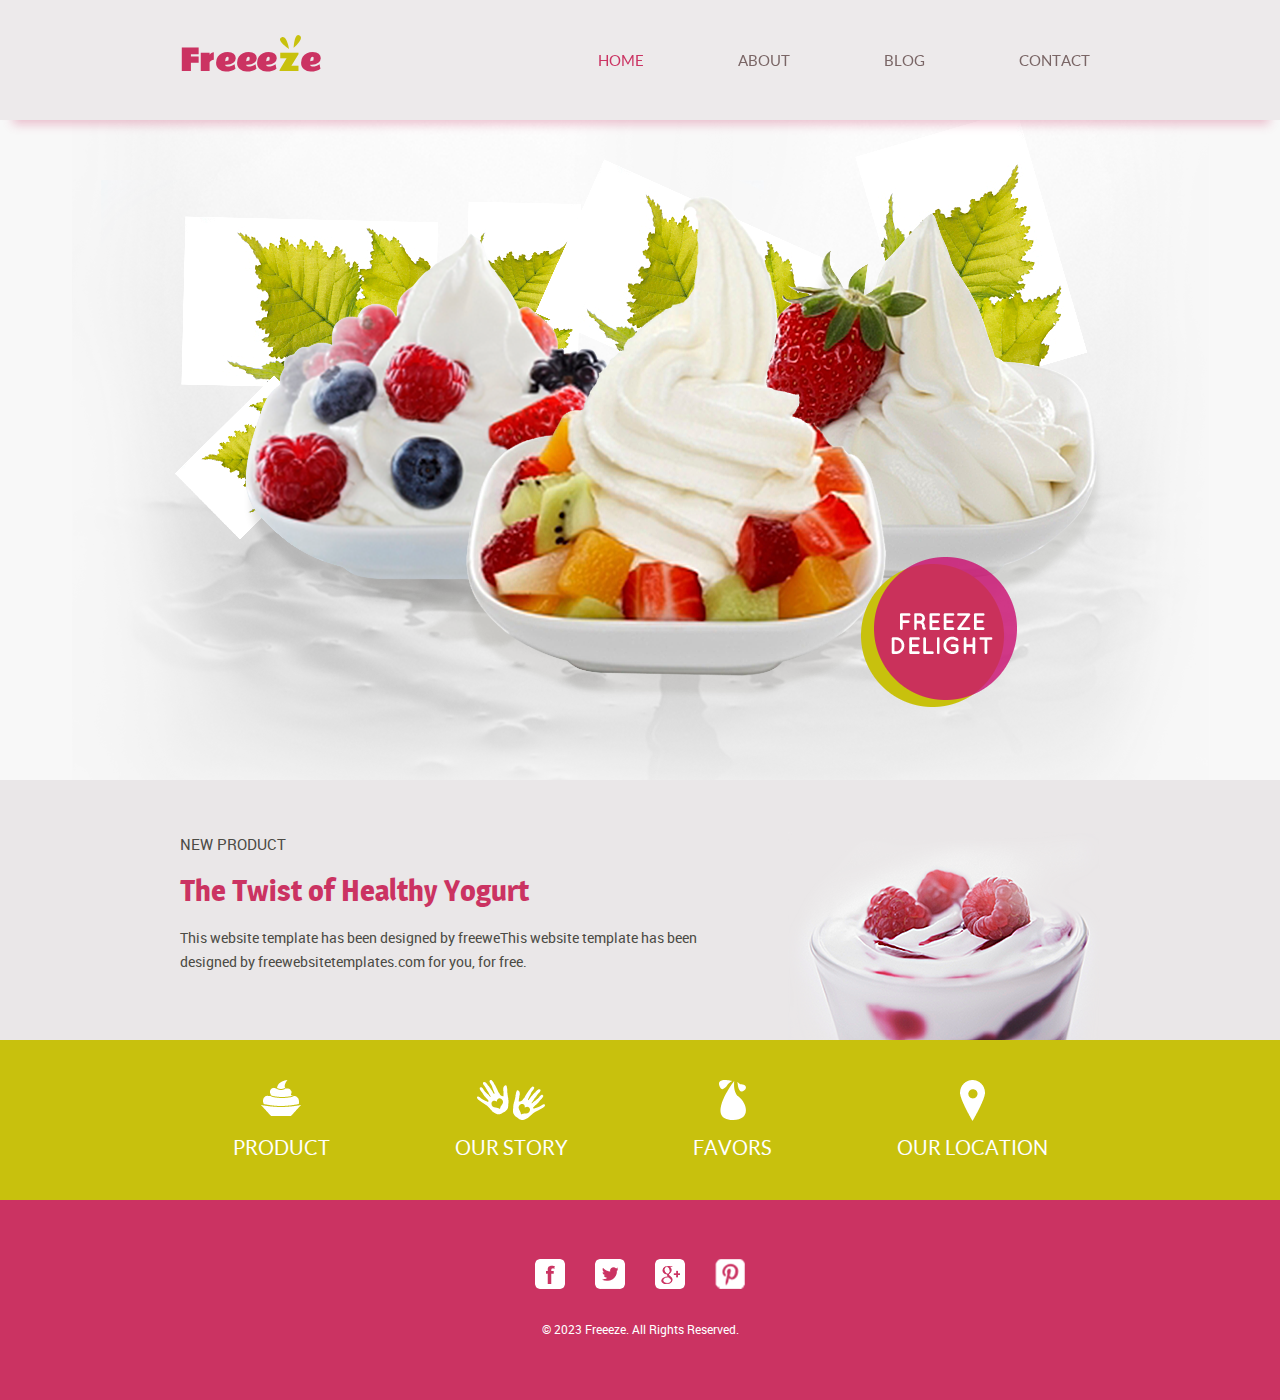
<file: index.html>
<!DOCTYPE html>
<html lang="en">
    <head>
        <meta charset="UTF-8">
        <meta http-equiv="X-UA-Compatible" content="IE=edge">
        <meta name="viewport" content="width=device-width, initial-scale=1.0">
        <link rel="stylesheet" href="assets/styles/styles.css">
        <link rel="stylesheet" href="assets/styles/style.home.css">
        
        <link rel="apple-touch-icon" sizes="152x152" href="assets/img/favicon/apple-touch-icon.png">
        <link rel="icon" type="image/png" sizes="32x32" href="assets/img/favicon/favicon-32x32.png">
        <link rel="icon" type="image/png" sizes="16x16" href="assets/img/favicon/favicon-16x16.png">
        <link rel="manifest" href="assets/img/favicon/site.webmanifest">
        <link rel="mask-icon" href="assets/img/favicon/safari-pinned-tab.svg" color="#5bbad5">
        <meta name="msapplication-TileColor" content="#da532c">
        <meta name="theme-color" content="#ffffff">

        <title>Home</title>
    </head>
    <body>
        <header class="header_bg"> 
            <div class="container header">
                <div class="header_logo">
                    <span>Freee<span>z</span>e</span>
                </div>
                <nav class="header_menu">
                    <input type="checkbox" name="hamburger-toggle" id="hamburger-toggle">
                    <label class="hamburger-lines" for="hamburger-toggle">
                        <span class="line line1"></span>
                        <span class="line line2"></span>
                        <span class="line line3"></span>
                    </label>
                    <ul class="header_list">
                        <li>
                            <a href="#" class="header_link active_page">HOME</a>
                        </li>
                        <li>
                            <a href="pages/about.html" class="header_link">ABOUT</a>
                            <ul class="sab_list">
                                <li>
                                    <a href="pages/product.html" class="sab_link">product</a>
                                </li>
                            </ul>
                        </li>
                        <li>
                            <a href="pages/blog.html" class="header_link">BLOG</a>
                            <ul class="sab_list">
                                <li>
                                    <a href="pages/single-post.html" class="sab_link">single post</a>
                                </li>
                            </ul>
                        </li>
                        <li>
                            <a href="pages/contact.html" class="header_link">CONTACT</a>
                        </li>
                    </ul>
                </nav>
            </div>
        </header>   
        <main>
            <div class="yogurts_bg">
                <section class="container yogurts">
                    <div class="bg_waves">
                        <div class="bg_yog">
                            <div class="delight">
                                <img src="assets/img/frezee_delight.png" alt="frezee_delight" width="156px" height="150px">
                            </div>
                        </div>
                    </div>
                </section>
            </div>
            <div class="newprod_bg" >
                <section class="container newprod">
                    <article class="newprod_article">
                        <p>new product</p>
                        <h1>
                            The Twist of Healthy Yogurt
                        </h1>
                        <p>This website template has been designed by freeweThis website template has been designed by freewebsitetemplates.com for you, for free. 
                        </p>
                    </article>
                    <div class="image_container">
                        <img class="newprod_image" src="assets/img/newprod.png"  alt="new product">
                    </div>
                </section>
            </div>
            <div class="advantages_bg">
                <section class="container advantages" >
                    <ul class="advantages_list">
                        <li class="advantages_item">
                            <img src="assets/img/adv_product.png" alt="product_image" width="40px" height="36px">
                            <span>product</span>
                        </li>
                        <li class="advantages_item">
                            <img src="assets/img/adv_our_story.png" alt="story_image" width="68px" height="40px">
                            <span>our story</span>
                        </li>
                        <li class="advantages_item">
                            <img src="assets/img/adv_flavors.png" alt="flavors_image" width="27px" height="40px">
                            <span>favors</span>
                        </li>
                        <li class="advantages_item">
                            <img src="assets/img/adv_location.png" alt="location_image" width="25px" height="41px">
                            <span>our location</span>
                        </li>
                    </ul>
                </section>
            </div>
        </main>
        <footer class="footer_bg">
            <div class="container footer">
                <ul class="contact_list">
                    <li>
                        <a class="contact__link" href="https://www.facebook.com/login/?next=https%3A%2F%2Fwww.facebook.com%2Fcampaign%2Flanding.php%3F%26campaign_id%3D1600506841%26extra_1%3Ds%257Cc%257C515878432723%257Cb%257C%25D1%258B%25D0%25B5%25D0%25B9%25D1%2581%25D0%25B1%25D1%2583%25D0%25BA%257C%26placement%26creative%3D515878432723%26keyword%3D%25D1%258B%25D0%25B5%25D0%25B9%25D1%2581%25D0%25B1%25D1%2583%25D0%25BA%26partner_id%3Dgooglesem%26extra_2%3Dcampaignid%253D1600506841%2526adgroupid%253D60825745656%2526matchtype%253Db%2526network%253Dg%2526source%253Dnotmobile%2526search_or_content%253Ds%2526device%253Dc%2526devicemodel%253D%2526adposition%253D%2526target%253D%2526targetid%253Dkwd-309397714485%2526loc_physical_ms%253D1030460%2526loc_interest_ms%253D%2526feeditemid%253D%2526param1%253D%2526param2%253D%26gclid%3DCj0KCQjwjbyYBhCdARIsAArC6LKYoujItiO1PQFlGMLutkZN1jjH7xyhqly7SXMmMEq3enrcM3b8PDQaAgIBEALw_wcB">
                            <img src="assets/img/face.png" alt="Facebook">
                        </a>
                    </li>
                    <li>
                        <a class="contact_link" href="https://twitter.com/">
                            <img src="assets/img/twit.png" alt="Twitter">
                        </a>
                    </li>
                    <li>
                        <a class="contact_link" href="https://www.google.com.ua/">
                            <img src="assets/img/goog.png" alt="Google+">
                        </a>
                    </li>
                    <li>
                        <a class="contact_link" href="https://www.pinterest.com/">
                            <img src="assets/img/pint.png" alt="Pinterest">
                        </a>
                    </li>
                </ul>
                <p class="copyright">
                    &#169 2023 Freeeze. All Rights Reserved.
                </p>
            </div>   
        </footer>  
    </body>
    <script src="assets/scripts/index.js">
    </script>
</html>
</file>
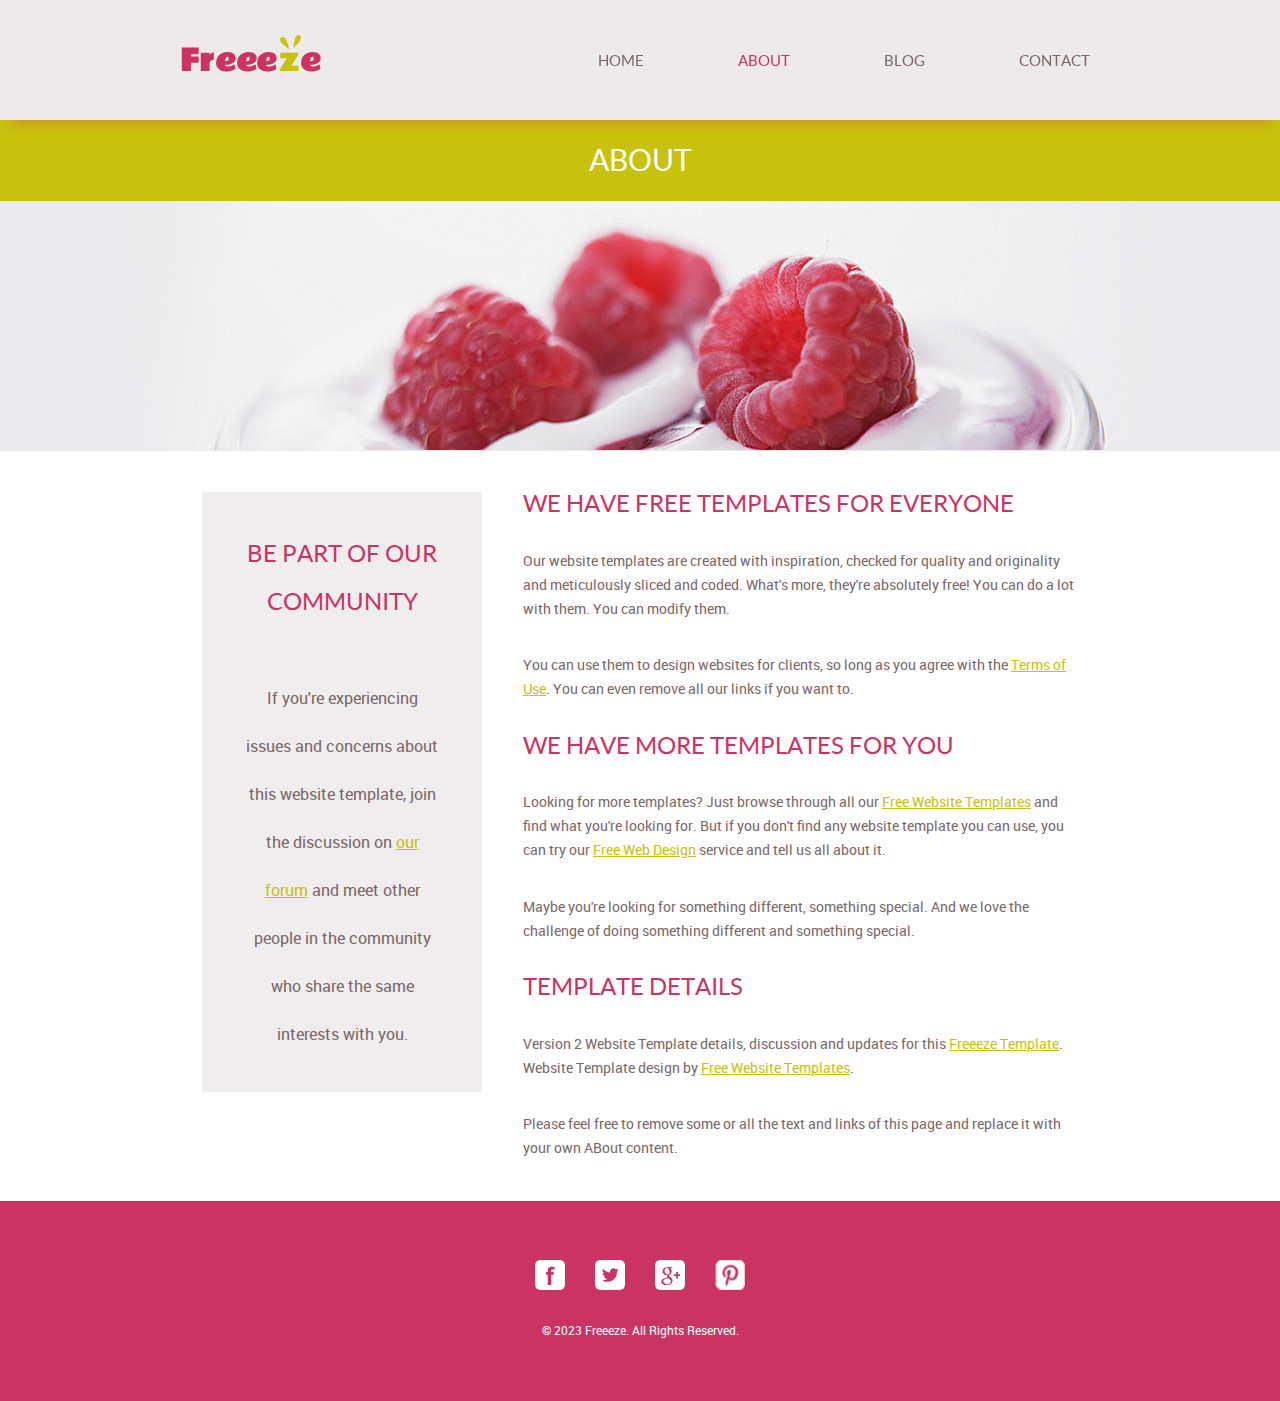
<file: pages/about.html>
<!DOCTYPE html>
<html lang="en">
    <head>
        <meta charset="UTF-8">
        <meta http-equiv="X-UA-Compatible" content="IE=edge">
        <meta name="viewport" content="width=device-width, initial-scale=1.0">
        <link rel="stylesheet" href="../assets/styles/styles.css">
        <link rel="stylesheet" href="../assets/styles/style.about.css">

        <link rel="apple-touch-icon" sizes="152x152" href="/assets/img/favicon/apple-touch-icon.png">
        <link rel="icon" type="image/png" sizes="32x32" href="/assets/img/favicon/favicon-32x32.png">
        <link rel="icon" type="image/png" sizes="16x16" href="/assets/img/favicon/favicon-16x16.png">
        <link rel="manifest" href="/assets/img/favicon/site.webmanifest">
        <link rel="mask-icon" href="/assets/img/favicon/safari-pinned-tab.svg" color="#5bbad5">
        <meta name="msapplication-TileColor" content="#da532c">
        <meta name="theme-color" content="#ffffff">
       
        <title>About</title>
    </head>
    <body>
        <header class="header_bg"> 
            <div class="container header">
                <div class="header_logo">
                    <span>Freee<span>z</span>e</span>
                </div>
                <nav class="header_menu">
                    <input type="checkbox" name="hamburger-toggle" id="hamburger-toggle">
                    <label class="hamburger-lines" for="hamburger-toggle">
                        <span class="line line1"></span>
                        <span class="line line2"></span>
                        <span class="line line3"></span>
                    </label>
                    <ul class="header_list">
                        <li>
                            <a href="../index.html" class="header_link">HOME</a>
                        </li>
                        <li>
                            <a href="#" class="header_link active_page">ABOUT</a>
                            <ul class="sab_list">
                                <li>
                                    <a href="product.html" class="sab_link">product</a>
                                </li>
                            </ul>
                        </li>
                        <li>
                            <a href="blog.html" class="header_link">BLOG</a>
                            <ul class="sab_list">
                                <li>
                                    <a href="single-post.html" class="sab_link">single post</a>
                                </li>
                            </ul>
                        </li>
                        <li>
                            <a href="contact.html" class="header_link">CONTACT</a>
                        </li>
                    </ul>
                </nav>
            </div>
        </header>   
        <main>
            <section class="page_header_bg">
                <div class="container">
                    <h1 class="page_header">
                        about
                    </h1>
                </div>
            </section>
            <section class="image_bg">
                <div class="container">
                    <div class="image" >
                        <!-- <img src="../assets/img/about.1.png" alt=""> -->
                    </div>
                </div>
            </section>
            <section class="text_bg">
                <div class="container main_container">
                    <aside class="sidebar">
                        <h2>
                            be part of our community
                        </h2>
                        <p>
                            If you're experiencing issues and concerns about this website template, 
                            join the discussion on <a href="#">our forum</a> and meet other people in the community 
                            who share the same interests with you.
                        </p>

                    </aside>
                    <section class="main_text">
                        <h2>
                            we have free templates for everyone
                        </h2>
                        <p>
                            Our website templates are created with inspiration, checked for quality and 
                            originality and meticulously sliced and coded. What's more, they're absolutely 
                            free! You can do a lot with them. You can modify them. 
                        </p>
                        <p>
                            You can use them to design websites for clients, so long as you agree with the 
                            <a href="#">Terms of Use</a>. You can even remove all our links if you want to.
                        </p>
                        <h2>
                        we have more templates for you
                        </h2>
                        <p>
                            Looking for more templates? Just browse through all our <a href="#">Free Website Templates</a> 
                            and find what you're looking for. But if you don't find any website template you 
                            can use, you can try our <a href="#">Free Web Design</a> service and tell us all about it. 
                        </p>
                        <p>
                            Maybe you're looking for something different, something special. And we love the 
                            challenge of doing something different and something special.
                        </p>
                        <h2>
                            template details
                        </h2>
                        <p>
                            Version 2
                            Website Template details, discussion and updates for this <a href="#">Freeeze Template</a>.
                            Website Template design by <a href="#">Free Website Templates</a>.
                        </p>
                        <p>
                            Please feel free to remove some or all the text and links of this page and replace 
                            it with your own ABout content.
                        </p>
                    </section>
                </div>
            </section>
        </main>
        <footer class="footer_bg">
            <div class="container footer">
                <ul class="contact_list">
                    <li>
                        <a class="contact__link" href="https://www.facebook.com/login/?next=https%3A%2F%2Fwww.facebook.com%2Fcampaign%2Flanding.php%3F%26campaign_id%3D1600506841%26extra_1%3Ds%257Cc%257C515878432723%257Cb%257C%25D1%258B%25D0%25B5%25D0%25B9%25D1%2581%25D0%25B1%25D1%2583%25D0%25BA%257C%26placement%26creative%3D515878432723%26keyword%3D%25D1%258B%25D0%25B5%25D0%25B9%25D1%2581%25D0%25B1%25D1%2583%25D0%25BA%26partner_id%3Dgooglesem%26extra_2%3Dcampaignid%253D1600506841%2526adgroupid%253D60825745656%2526matchtype%253Db%2526network%253Dg%2526source%253Dnotmobile%2526search_or_content%253Ds%2526device%253Dc%2526devicemodel%253D%2526adposition%253D%2526target%253D%2526targetid%253Dkwd-309397714485%2526loc_physical_ms%253D1030460%2526loc_interest_ms%253D%2526feeditemid%253D%2526param1%253D%2526param2%253D%26gclid%3DCj0KCQjwjbyYBhCdARIsAArC6LKYoujItiO1PQFlGMLutkZN1jjH7xyhqly7SXMmMEq3enrcM3b8PDQaAgIBEALw_wcB">
                            <img src="../assets/img/face.png" alt="Facebook">
                        </a>
                    </li>
                    <li>
                        <a class="contact_link" href="https://twitter.com/">
                            <img src="../assets/img/twit.png" alt="Twitter">
                        </a>
                    </li>
                    <li>
                        <a class="contact_link" href="https://www.google.com.ua/">
                            <img src="../assets/img/goog.png" alt="Google+">
                        </a>
                    </li>
                    <li>
                        <a class="contact_link" href="https://www.pinterest.com/">
                            <img src="../assets/img/pint.png" alt="Pinterest">
                        </a>
                    </li>
                </ul>
                <p class="copyright">
                    &#169 2023 Freeeze. All Rights Reserved.
                </p>
            </div>   
        </footer>
    </body>
    <script src="../assets/scripts/index.js">
    </script>
</html>
</file>
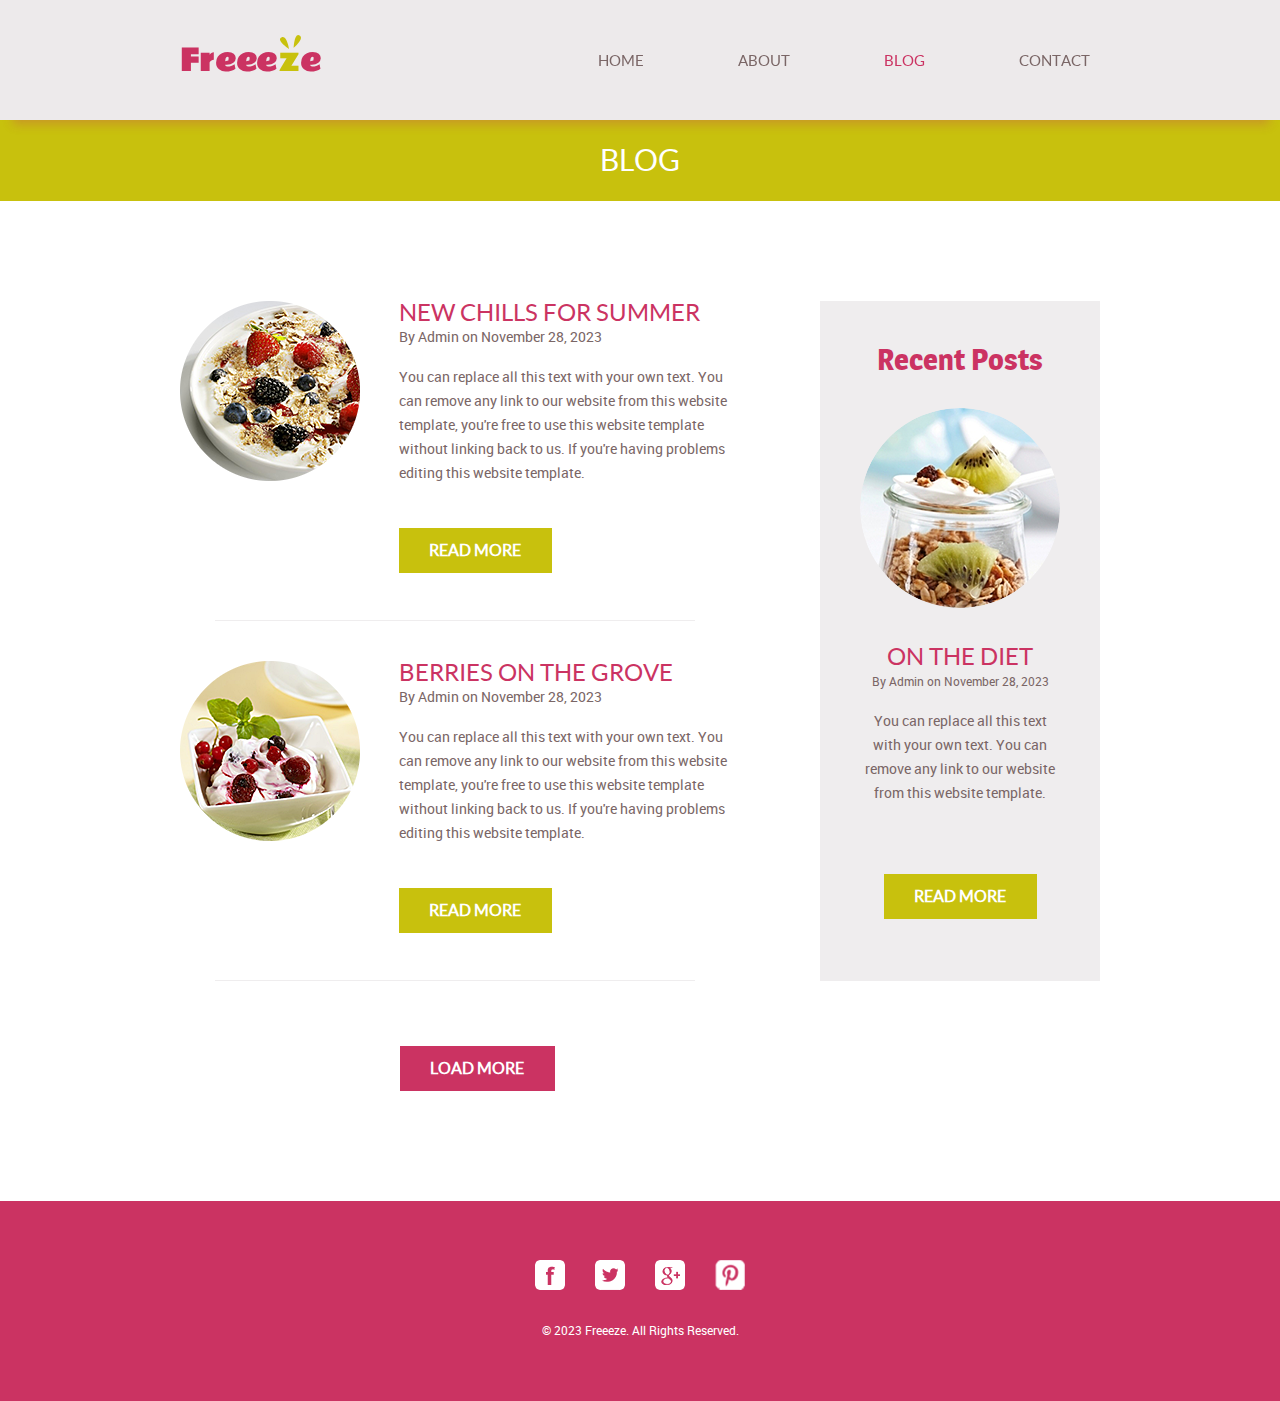
<file: pages/blog.html>
<!DOCTYPE html>
<html lang="en">
<head>
    <meta charset="UTF-8">
    <meta http-equiv="X-UA-Compatible" content="IE=edge">
    <meta name="viewport" content="width=device-width, initial-scale=1.0">
    <link rel="stylesheet" href="../assets/styles/styles.css">
    <link rel="stylesheet" href="../assets/styles/style.blog.css">
    
    <link rel="apple-touch-icon" sizes="152x152" href="/assets/img/favicon/apple-touch-icon.png">
    <link rel="icon" type="image/png" sizes="32x32" href="/assets/img/favicon/favicon-32x32.png">
    <link rel="icon" type="image/png" sizes="16x16" href="/assets/img/favicon/favicon-16x16.png">
    <link rel="manifest" href="/assets/img/favicon/site.webmanifest">
    <link rel="mask-icon" href="/assets/img/favicon/safari-pinned-tab.svg" color="#5bbad5">
    <meta name="msapplication-TileColor" content="#da532c">
    <meta name="theme-color" content="#ffffff">

    <title>Blog</title>
</head>
<body>
    <header class="header_bg"> 
        <div class="container header">
            <div class="header_logo">
                <span>Freee<span>z</span>e</span>
            </div>
            <nav class="header_menu">
                <input type="checkbox" name="hamburger-toggle" id="hamburger-toggle">
                <label class="hamburger-lines" for="hamburger-toggle">
                    <span class="line line1"></span>
                    <span class="line line2"></span>
                    <span class="line line3"></span>
                </label>
                <ul class="header_list">
                    <li>
                        <a href="../index.html" class="header_link">HOME</a>
                    </li>
                    <li>
                        <a href="about.html" class="header_link">ABOUT</a>
                        <ul class="sab_list">
                            <li>
                                <a href="product.html" class="sab_link">product</a>
                            </li>
                        </ul>
                    </li>
                    <li>
                        <a href="#" class="header_link active_page">BLOG</a>
                        <ul class="sab_list">
                            <li>
                                <a href="single-post.html" class="sab_link">single post</a>
                            </li>
                        </ul>
                    </li>
                    <li>
                        <a href="contact.html" class="header_link">CONTACT</a>
                    </li>
                </ul>
            </nav>
        </div>
    </header>   
    <main>
        <section class="page_header_bg">
            <div class="container">
                <h1 class="page_header">
                    blog
                </h1>
            </div>
        </section>
        <section class="container page_container">
            <div class="articles_container">
                <div class="articles">
                    <article class="article">
                        <div class="article_img img_1">
                        </div>
                        <div class="article_text">
                            <h2>
                                new chills for summer
                            </h2>
                            <p>
                                By Admin on November 28, 2023 
                            </p>
                            <p>
                                You can replace all this text with your own text. You can remove any link to our website from this website template, you're free to use this website template without linking back to us. If you're having problems editing this website template.
                            </p>
                            <a class="article_link" href="single-post.html">read more</a>
                        </div>
                    </article>
                    <article class="article">
                        <div class="article_img img_2">
                        </div>
                        <div class="article_text">
                            <h2>
                                berries on the grove
                            </h2>
                            <p>
                                By Admin on November 28, 2023
                            </p>
                            <p>
                                You can replace all this text with your own text. You can remove any link to our website from this website template, you're free to use this website template without linking back to us. If you're having problems editing this website template.
                            </p>
                            <a class="article_link" href="#">read more</a>
                        </div>
                    </article>
                </div>
                <aside class="sidebar">
                    <h2>Recent Posts</h2>
                    <div class="sidebar_img">
                    </div>
                    <div class="sidebar_text">
                        <h2>on the diet</h2>
                        <p>By Admin on November 28, 2023</p>
                        <p>You can replace all this text with your own text. 
                            You can remove any link to our website from this website template.</p>
                    </div>
                    <a class="article_link" href="#">read more</a>
                </aside>
            </div>
            <a class="article_link page_link" href="#">load more</a>
        </section>
    </main>
    <footer class="footer_bg">
        <div class="container footer">
            <ul class="contact_list">
                <li>
                    <a class="contact__link" href="https://www.facebook.com/login/?next=https%3A%2F%2Fwww.facebook.com%2Fcampaign%2Flanding.php%3F%26campaign_id%3D1600506841%26extra_1%3Ds%257Cc%257C515878432723%257Cb%257C%25D1%258B%25D0%25B5%25D0%25B9%25D1%2581%25D0%25B1%25D1%2583%25D0%25BA%257C%26placement%26creative%3D515878432723%26keyword%3D%25D1%258B%25D0%25B5%25D0%25B9%25D1%2581%25D0%25B1%25D1%2583%25D0%25BA%26partner_id%3Dgooglesem%26extra_2%3Dcampaignid%253D1600506841%2526adgroupid%253D60825745656%2526matchtype%253Db%2526network%253Dg%2526source%253Dnotmobile%2526search_or_content%253Ds%2526device%253Dc%2526devicemodel%253D%2526adposition%253D%2526target%253D%2526targetid%253Dkwd-309397714485%2526loc_physical_ms%253D1030460%2526loc_interest_ms%253D%2526feeditemid%253D%2526param1%253D%2526param2%253D%26gclid%3DCj0KCQjwjbyYBhCdARIsAArC6LKYoujItiO1PQFlGMLutkZN1jjH7xyhqly7SXMmMEq3enrcM3b8PDQaAgIBEALw_wcB">
                        <img src="../assets/img/face.png" alt="Facebook">
                    </a>
                </li>
                <li>
                    <a class="contact_link" href="https://twitter.com/">
                        <img src="../assets/img/twit.png" alt="Twitter">
                    </a>
                </li>
                <li>
                    <a class="contact_link" href="https://www.google.com.ua/">
                        <img src="../assets/img/goog.png" alt="Google+">
                    </a>
                </li>
                <li>
                    <a class="contact_link" href="https://www.pinterest.com/">
                        <img src="../assets/img/pint.png" alt="Pinterest">
                    </a>
                </li>
            </ul>
            <p class="copyright">
                &#169 2023 Freeeze. All Rights Reserved.
            </p>
        </div>   
    </footer>
</body>
<script src="../assets/scripts/index.js">
</script>
</html>
</file>
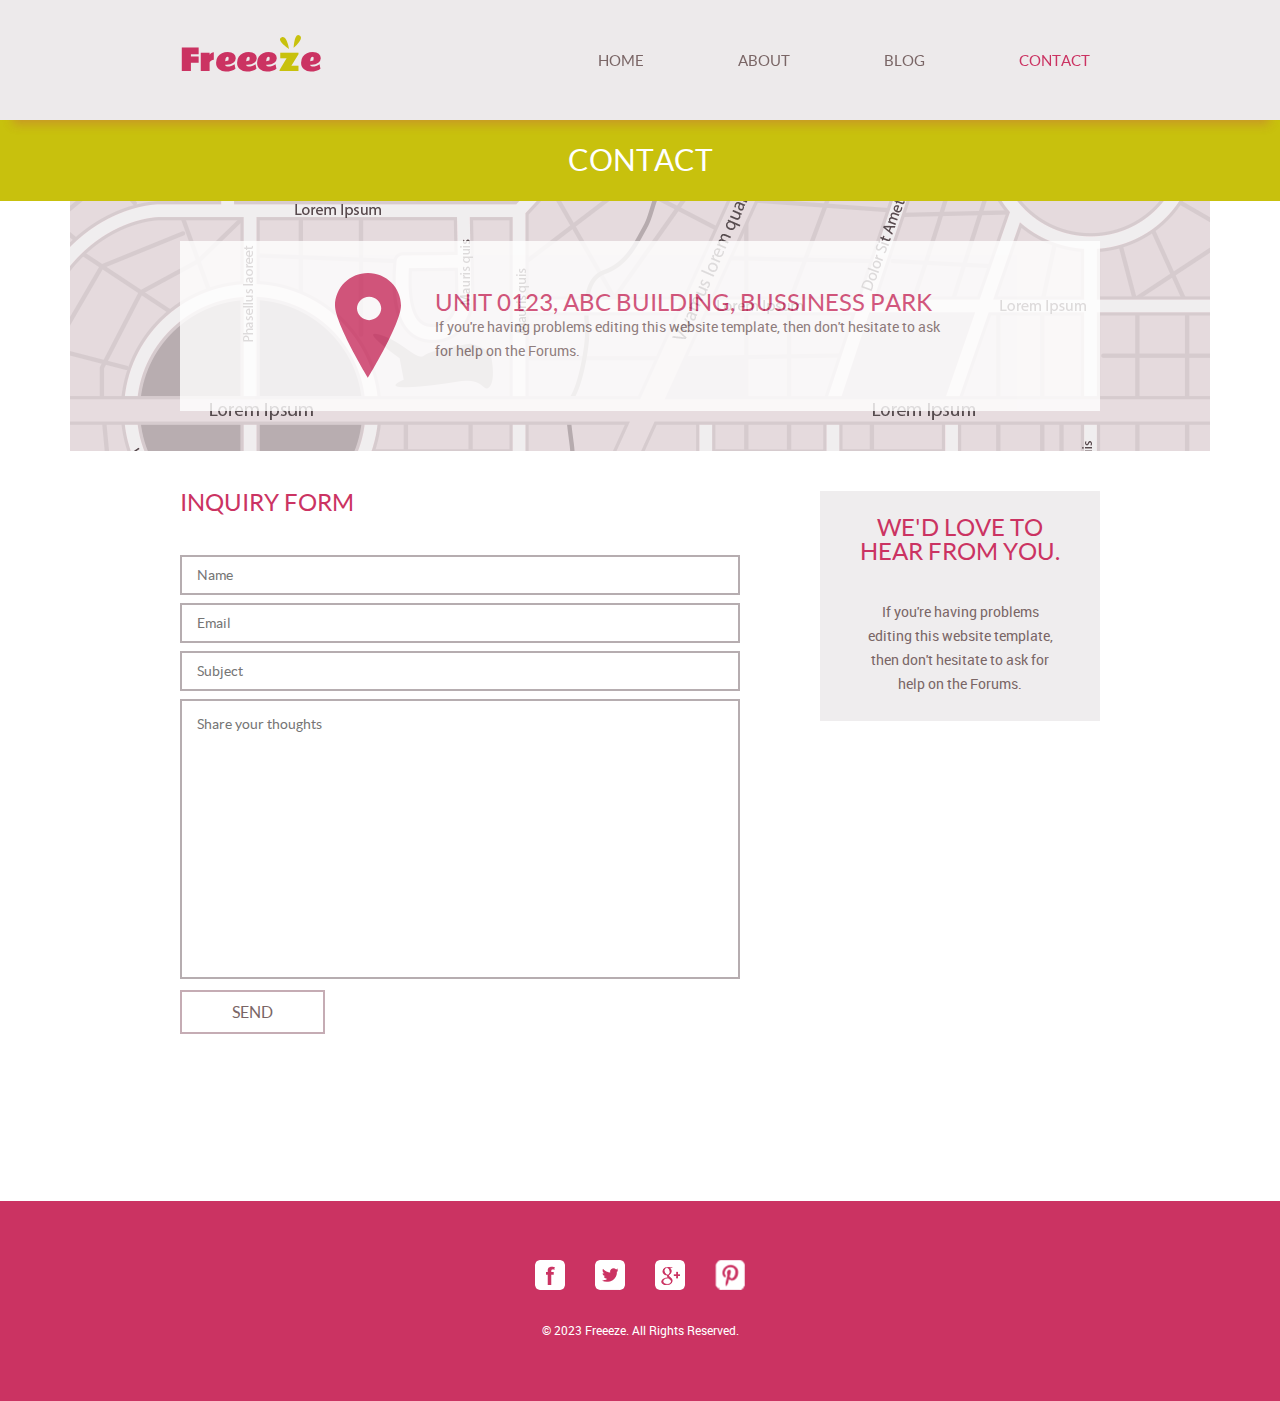
<file: pages/contact.html>
<!DOCTYPE html>
<html lang="en">
<head>
    <meta charset="UTF-8">
    <meta http-equiv="X-UA-Compatible" content="IE=edge">
    <meta name="viewport" content="width=device-width, initial-scale=1.0">
    <link rel="stylesheet" href="../assets/styles/styles.css">
    <link rel="stylesheet" href="../assets/styles/style.contact.css">

    <link rel="apple-touch-icon" sizes="152x152" href="/assets/img/favicon/apple-touch-icon.png">
    <link rel="icon" type="image/png" sizes="32x32" href="/assets/img/favicon/favicon-32x32.png">
    <link rel="icon" type="image/png" sizes="16x16" href="/assets/img/favicon/favicon-16x16.png">
    <link rel="manifest" href="/assets/img/favicon/site.webmanifest">
    <link rel="mask-icon" href="/assets/img/favicon/safari-pinned-tab.svg" color="#5bbad5">
    <meta name="msapplication-TileColor" content="#da532c">
    <meta name="theme-color" content="#ffffff">
    
    <title>Contact</title>
</head>
<body>
    <header class="header_bg"> 
        <div class="container header">
            <div class="header_logo">
                <span>Freee<span>z</span>e</span>
            </div>
            <nav class="header_menu">
                <input type="checkbox" name="hamburger-toggle" id="hamburger-toggle">
                <label class="hamburger-lines" for="hamburger-toggle">
                    <span class="line line1"></span>
                    <span class="line line2"></span>
                    <span class="line line3"></span>
                </label>
                <ul class="header_list">
                    <li>
                        <a href="../index.html" class="header_link">HOME</a>
                    </li>
                    <li>
                        <a href="about.html" class="header_link">ABOUT</a>
                        <ul class="sab_list">
                            <li>
                                <a href="product.html" class="sab_link">product</a>
                            </li>
                        </ul>
                    </li>
                    <li>
                        <a href="blog.html" class="header_link">BLOG</a>
                        <ul class="sab_list">
                            <li>
                                <a href="single-post.html" class="sab_link">single post</a>
                            </li>
                        </ul>
                    </li>
                    <li>
                        <a href="#" class="header_link active_page">CONTACT</a>
                    </li>
                </ul>
            </nav>
        </div>
    </header>   
    <main>
        <section class="page_header_bg">
            <div class="container">
                <h1 class="page_header">
                    contact
                </h1>
            </div>
        </section>
        <div class="container map_container">
            <section class="map_adress">
                <div class="adress">
                    <h2>
                        unit 0123, abc building, bussiness park 
                    </h2>
                    <p>
                        If you're having problems editing this website template, then don't hesitate to ask for help on the Forums.
                    </p>
                </div>
            </section>
        </div>
        <section class="container page_container">
            <form class="form" action="#">
                <h2>
                    inquiry form
                </h2>
                <div>
                    <label for="Name" class="label">Name</label>
                    <input type="text" id="name" placeholder="Name" class="input">
                </div>
                <div>
                    <label for="Email" class="label">Email</label>
                    <input type="text" id="email" placeholder="Email" class="input">
                </div>
                <div>
                    <label for="Subject" class="label">Subject</label>
                    <input checked type="text" id="subject" placeholder="Subject" class="input"> 
                </div>
                <textarea name="text" id="feedback" placeholder="Share your thoughts" class="textarea" ></textarea>
                <div>
                    <button id="btn_inquiry_form" class="button">Send</button>
                </div>

            </form>
            <aside class="sidebar">
                <h2>
                    we'd love to hear from you. 
                </h2>
                <p>
                    If you're having problems editing this website template, then don't hesitate to ask for help on the Forums.
                </p>
            </aside>
        </section>
    </main>
    <footer class="footer_bg">
        <div class="container footer">
            <ul class="contact_list">
                <li>
                    <a class="contact__link" href="https://www.facebook.com/login/?next=https%3A%2F%2Fwww.facebook.com%2Fcampaign%2Flanding.php%3F%26campaign_id%3D1600506841%26extra_1%3Ds%257Cc%257C515878432723%257Cb%257C%25D1%258B%25D0%25B5%25D0%25B9%25D1%2581%25D0%25B1%25D1%2583%25D0%25BA%257C%26placement%26creative%3D515878432723%26keyword%3D%25D1%258B%25D0%25B5%25D0%25B9%25D1%2581%25D0%25B1%25D1%2583%25D0%25BA%26partner_id%3Dgooglesem%26extra_2%3Dcampaignid%253D1600506841%2526adgroupid%253D60825745656%2526matchtype%253Db%2526network%253Dg%2526source%253Dnotmobile%2526search_or_content%253Ds%2526device%253Dc%2526devicemodel%253D%2526adposition%253D%2526target%253D%2526targetid%253Dkwd-309397714485%2526loc_physical_ms%253D1030460%2526loc_interest_ms%253D%2526feeditemid%253D%2526param1%253D%2526param2%253D%26gclid%3DCj0KCQjwjbyYBhCdARIsAArC6LKYoujItiO1PQFlGMLutkZN1jjH7xyhqly7SXMmMEq3enrcM3b8PDQaAgIBEALw_wcB">
                        <img src="../assets/img/face.png" alt="Facebook">
                    </a>
                </li>
                <li>
                    <a class="contact_link" href="https://twitter.com/">
                        <img src="../assets/img/twit.png" alt="Twitter">
                    </a>
                </li>
                <li>
                    <a class="contact_link" href="https://www.google.com.ua/">
                        <img src="../assets/img/goog.png" alt="Google+">
                    </a>
                </li>
                <li>
                    <a class="contact_link" href="https://www.pinterest.com/">
                        <img src="../assets/img/pint.png" alt="Pinterest">
                    </a>
                </li>
            </ul>
            <p class="copyright">
                &#169 2023 Freeeze. All Rights Reserved.
            </p>
        </div>   
    </footer>
</body>
<script src="../assets/scripts/index.js"></script>
<script> 
    document.querySelector('#btn_inquiry_form').addEventListener('click', function (event) {
        event.preventDefault();

        const name = document.querySelector('#name').value;
        const email = document.querySelector('#email').value;
        const subject = document.querySelector('#subject').value;
        const feedback = document.querySelector('#feedback').value;

        fetch(`https://api.telegram.org/bot5626397760:AAH6sTGYNFvaXESwvLjintDmRhOm0Tc3Om4/sendMessage?chat_id=-542915642&text=Name:+${name}%0AEmail:+${email}%0ASubject:+${subject}%0AFeedback:+${feedback}`).then((res) => {
            return res;
        }).then(function() {
            window.location.reload();
        })
        .catch((err) => {

        });
    });
</script>
</html>
</file>
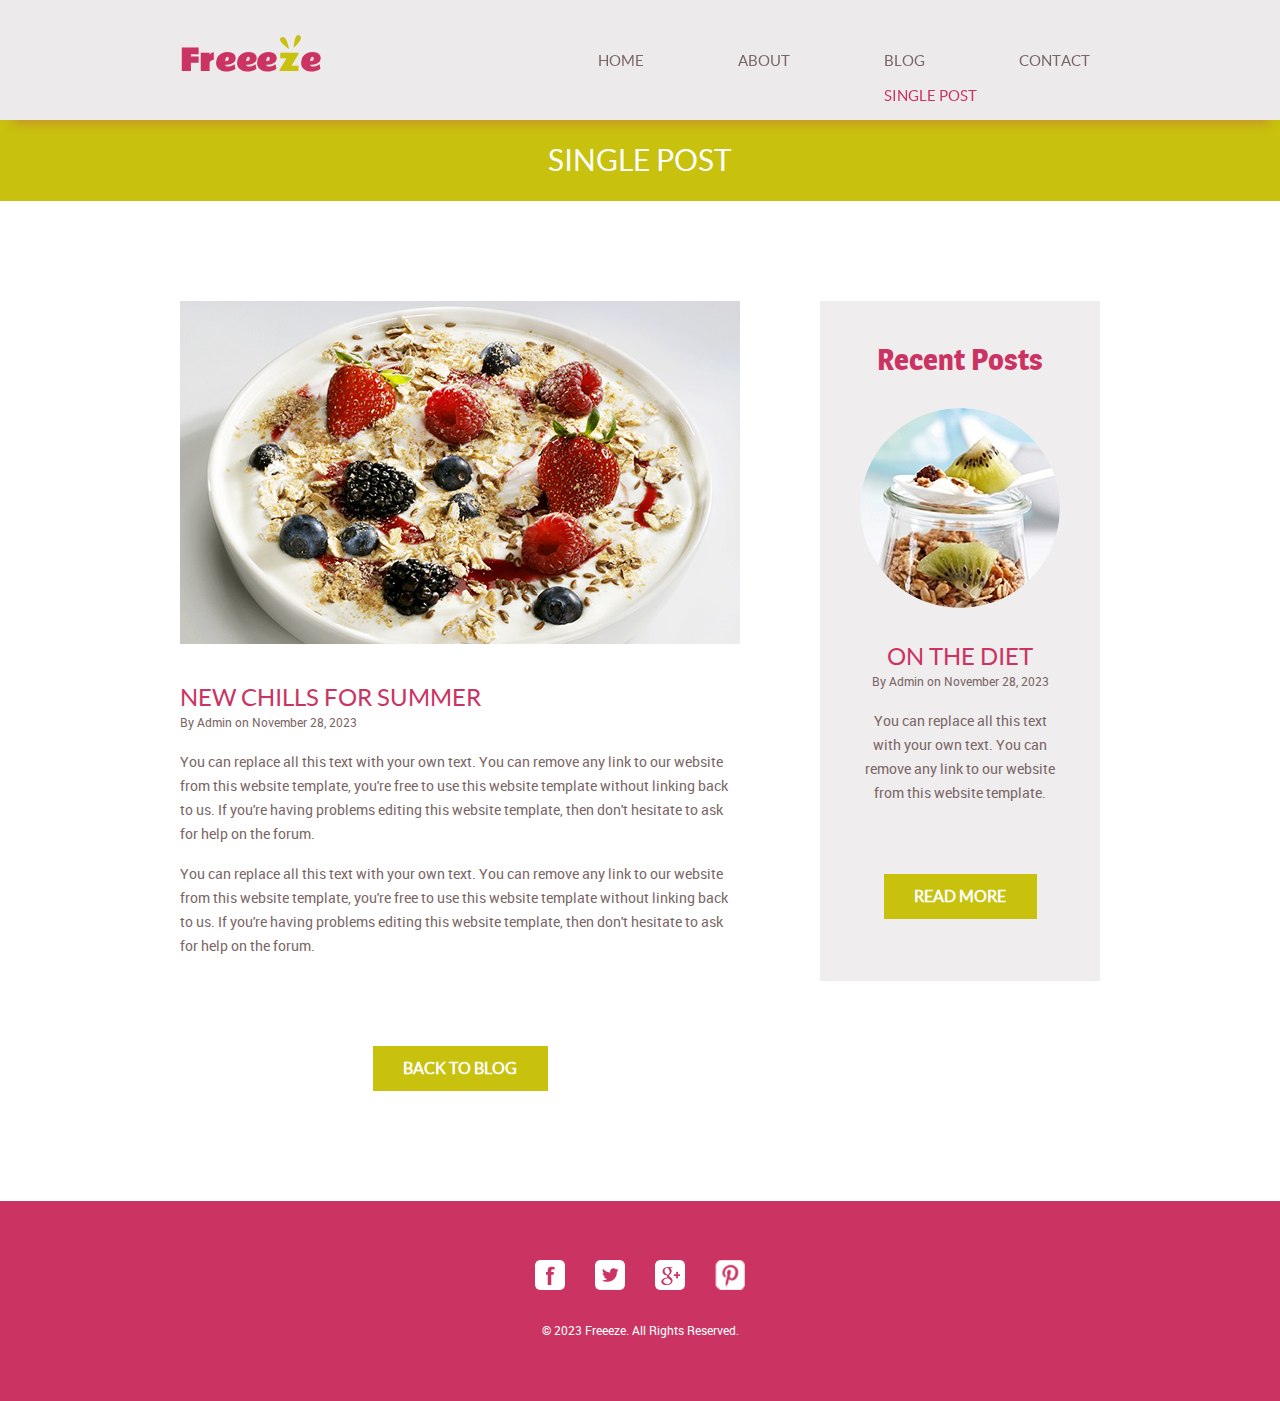
<file: pages/single-post.html>
<!DOCTYPE html>
<html lang="en">
<head>
    <meta charset="UTF-8">
    <meta http-equiv="X-UA-Compatible" content="IE=edge">
    <meta name="viewport" content="width=device-width, initial-scale=1.0">
    <link rel="stylesheet" href="../assets/styles/styles.css">
    <link rel="stylesheet" href="../assets/styles/style.single-post.css">

    <link rel="apple-touch-icon" sizes="152x152" href="/assets/img/favicon/apple-touch-icon.png">
    <link rel="icon" type="image/png" sizes="32x32" href="/assets/img/favicon/favicon-32x32.png">
    <link rel="icon" type="image/png" sizes="16x16" href="/assets/img/favicon/favicon-16x16.png">
    <link rel="manifest" href="/assets/img/favicon/site.webmanifest">
    <link rel="mask-icon" href="/assets/img/favicon/safari-pinned-tab.svg" color="#5bbad5">
    <meta name="msapplication-TileColor" content="#da532c">
    <meta name="theme-color" content="#ffffff">
    
    <title>Single post</title>
</head>
<body>
    <header class="header_bg"> 
        <div class="container header">
            <div class="header_logo">
                <span>Freee<span>z</span>e</span>
            </div>
            <nav class="header_menu">
                <input type="checkbox" name="hamburger-toggle" id="hamburger-toggle">
                <label class="hamburger-lines" for="hamburger-toggle">
                    <span class="line line1"></span>
                    <span class="line line2"></span>
                    <span class="line line3"></span>
                </label>
                <ul class="header_list">
                    <li>
                        <a href="../index.html" class="header_link">HOME</a>
                    </li>
                    <li>
                        <a href="about.html" class="header_link">ABOUT</a>
                        <ul class="sab_list">
                            <li>
                                <a href="product.html" class="sab_link">product</a>
                            </li>
                        </ul>
                    </li>
                    <li>
                        <a href="blog.html" class="header_link">BLOG</a>
                        <ul class="sab_list active">
                            <li>
                                <a href="#" class="sab_link active_page">single post</a>
                            </li>
                        </ul>
                    </li>
                    <li>
                        <a href="contact.html" class="header_link">CONTACT</a>
                    </li>
                </ul>
            </nav>
        </div>
    </header>
    <main>
        <section class="page_header_bg">
            <div class="container">
                <h1 class="page_header">
                    single post
                </h1>
            </div>
        </section>
        <div class="container page_container">
            <section class="content">
                <article class="article">
                    <div class="article_image">
                    </div>
                    <div class="article_text">
                        <h2>
                            new chills for summer
                        </h2>
                        <p>
                            By Admin on November 28, 2023 
                        </p>
                        <p>
                            You can replace all this text with your own text. You can remove any link to our website from this website template, you're free to use this website template without linking back to us. If you're having problems editing this website template, then don't hesitate to ask for help on the forum.                    </p>
                        <p>
                            You can replace all this text with your own text. You can remove any link to our website from this website template, you're free to use this website template without linking back to us. If you're having problems editing this website template, then don't hesitate to ask for help on the forum.                    </p>
                    </div>
                </article>
                <aside class="sidebar">
                    <h2>Recent Posts</h2>
                    <div class="sidebar_img">
                    </div>
                    <div class="sidebar_text">
                        <h2>on the diet</h2>
                        <p>By Admin on November 28, 2023</p>
                        <p>You can replace all this text with your own text. 
                            You can remove any link to our website from this website template.</p>
                    </div>
                    <a class="article_link" href="#">read more</a>
                </aside>
            </section>
            <a class="article_link page_link" href="blog.html">back to blog</a>
        </div>
    </main>
    <footer class="footer_bg">
        <div class="container footer">
            <ul class="contact_list">
                <li>
                    <a class="contact__link" href="https://www.facebook.com/login/?next=https%3A%2F%2Fwww.facebook.com%2Fcampaign%2Flanding.php%3F%26campaign_id%3D1600506841%26extra_1%3Ds%257Cc%257C515878432723%257Cb%257C%25D1%258B%25D0%25B5%25D0%25B9%25D1%2581%25D0%25B1%25D1%2583%25D0%25BA%257C%26placement%26creative%3D515878432723%26keyword%3D%25D1%258B%25D0%25B5%25D0%25B9%25D1%2581%25D0%25B1%25D1%2583%25D0%25BA%26partner_id%3Dgooglesem%26extra_2%3Dcampaignid%253D1600506841%2526adgroupid%253D60825745656%2526matchtype%253Db%2526network%253Dg%2526source%253Dnotmobile%2526search_or_content%253Ds%2526device%253Dc%2526devicemodel%253D%2526adposition%253D%2526target%253D%2526targetid%253Dkwd-309397714485%2526loc_physical_ms%253D1030460%2526loc_interest_ms%253D%2526feeditemid%253D%2526param1%253D%2526param2%253D%26gclid%3DCj0KCQjwjbyYBhCdARIsAArC6LKYoujItiO1PQFlGMLutkZN1jjH7xyhqly7SXMmMEq3enrcM3b8PDQaAgIBEALw_wcB">
                        <img src="../assets/img/face.png" alt="Facebook">
                    </a>
                </li>
                <li>
                    <a class="contact_link" href="https://twitter.com/">
                        <img src="../assets/img/twit.png" alt="Twitter">
                    </a>
                </li>
                <li>
                    <a class="contact_link" href="https://www.google.com.ua/">
                        <img src="../assets/img/goog.png" alt="Google+">
                    </a>
                </li>
                <li>
                    <a class="contact_link" href="https://www.pinterest.com/">
                        <img src="../assets/img/pint.png" alt="Pinterest">
                    </a>
                </li>
            </ul>
            <p class="copyright">
                &#169 2023 Freeeze. All Rights Reserved.
            </p>
        </div>   
    </footer>
</body>
<script src="../assets/scripts/index.js">
</script>
</html>
</file>
<file: assets/styles/style.home.css>
/* @font-face {
    font-family: "Rammetto One";
    src: url('myfont.woff2') format('woff2'),
         url('../fonts/') format('woff'),
         url('../fonts/RammettoOne-Regular.ttf') format('truetype');
  } */

@font-face {
    font-family: "Rammetto One";
    src: url('../fonts/RammettoOne-Regular.ttf') format('truetype');    
}

@font-face {
    font-family: "Lato";
    src: url('../fonts/lato-regular-webfont.woff') format('woff'),
        url('../fonts/lato-regular-webfont.ttf') format('truetype');
}
  
 @font-face {
    font-family: "Roboto";
    src: url('../fonts/roboto-regular-webfont.woff') format('woff'),
        url('../fonts/roboto-regular-webfont.ttf') format('truetype');
}

@font-face {
    font-family: "Marga";
    src: url('../fonts/magra-bold-webfont.woff') format('woff'),
        url('../fonts/magra-bold-webfont.ttf') format('truetype');
}

a {
    text-decoration: none;
}

.container {
    max-width: 1140px;
    margin: 0 auto;
    padding: 0;
}

a.header_link.active_page {
    color:#cb3362;
}

/* header start_______________________________ */
.header_bg {
    background-color: #edeaeb;
}
.header_bg {
    position: fixed;
    top: 0;
    left: 0;
    right: 0;
    z-index: 10;
    box-shadow: 1px 16px 10px -12px rgba(203, 51, 98, 0.3);
}

.header {
    box-sizing: border-box;
    position: relative;
    height: 120px;
    padding-left: 110px;
    padding-right: 110px;
    margin: 0 auto;
    
    display:flex;
    flex-direction: row;
    justify-content: space-between;
}

.header_logo {
    display: inline-flex;
    align-items: center;
    width: 138px;
    position: relative; 
}

.header_logo > span {
    font-family: "Rammetto One";
    color: #cb3362;
    font-size: 30px;
    font-weight: 400;
    font-style: normal;
    letter-spacing: -0.16px;
}

.header_logo span > span {
    color: #c8c10d;
    font-style: normal;
    letter-spacing: -0.16px;
    line-height: normal;
    /* position: relative; */ 
}

.header_logo > span::after {
    content: "";
    position: absolute;
    top: 35px;
    right: 17px;
    
    width: 21px;
    height: 14px;
    
    background-image: url("../img/logo_name.png");
    background-repeat: no-repeat;
}

.header_menu {
    max-height: 120px;
    margin: auto 0 auto auto;
}

.header_list {
    display: flex;
    justify-content: flex-end;
}

.header_list  > li {
    padding-left: 37px;
    padding-right: 37px; 
}

.header_list li:last-child {
    padding-right: 0;
}

.header_list a {
    display: block;
    box-sizing: border-box;
    
    padding-top: 10px;
    padding-bottom: 10px;
    padding-left: 10px;
    padding-right: 10px;
    
    color: #7a6666;
    font-family: "Lato";
    font-size: 15px;
    font-weight: 400;
    text-transform: uppercase;
    
    transition: 1s scale, color;
}

.header_list a:active,
.header_list a:focus {
    color: #cb3362;
    scale: 1.1;
}

.header_list a:hover {
    color: #c8c10d;
    scale: 1.1;
}

nav > ul {
    position: relative;
}

 nav > ul  ul { 
    position: absolute;
    visibility: hidden;
    opacity: 0;
    transition: .5s ease-in;
    display: none;
    top: 35px; 
}

.header_list > li:hover  ul {
    visibility: visible;
    opacity: 1;
    display: block;
}

/* .header_menu {
    overflow: hidden;
    width: 100%;
} */

.header_menu input[name="hamburger-toggle"] {
    display: none;
}

.header_menu .hamburger-lines {
    display: none;
}

@media (max-width: 1139px) {

    body, html {
        width: 100%; 
        overflow-x: hidden;
    }

    .stopScroll {
        overflow: hidden;
    }

    .header {
        height: auto;
        padding: 15px 30px;
        position: relative;
    }

    .header_logo > span::after {
        top: 0;
    }
    
    .header_menu .header_list {
        flex-direction: column;
        align-items: center;
        background-color: rgba(255,255,255, 0.3) ;
        -webkit-backdrop-filter: blur(6px);
        backdrop-filter: blur(6px);
        padding: 50px 20px 20px 20px;
        transform: translateX(120%);
        /* visibility: hidden; */
        position: absolute;
        right: 0;
        left: 0;
        top: 80px;
        z-index: 1;
        transition: transform 0.5s ease-in-out;
        box-shadow: -5px 0px 10px 0px rgba(203, 51, 98, 0.3);
        height: 100vh;
        justify-content: flex-start;
        box-sizing: border-box;
        
    }
    
    .header_menu .header_list a {
        text-align: center;
    }

    .header_menu .hamburger-lines {

        display: block;
        height: 23px;
        width: 35px;
        position: absolute;
        top: 17px;
        right: 30px;
        top: 30px;
        z-index: 2;
        display: flex;
        flex-direction: column;
        justify-content: space-between;
    }
    
    .header_menu .hamburger-lines .line {
        display: block;
        /* margin-bottom: 5px; */
        height: 4px;
        width: 100%;
        border-radius: 10px;
        background: #cb3362;
    }
    
    .header_menu .hamburger-lines .line1 {
        transform-origin: 0% 0%;
        transition: transform 0.4s ease-in-out;
    }
    
    .header_menu .hamburger-lines .line2 {
        transition: transform 0.2s ease-in-out;
    }
    
    .header_menu .hamburger-lines .line3 {
        transform-origin: 0% 100%;
        transition: transform 0.4s ease-in-out;
    }

    .header_menu input[type="checkbox"]:checked ~ .header_list {
        transform: translateX(0);
        /* visibility: visible; */
    }
    
    .header_menu input[type="checkbox"]:checked ~ .hamburger-lines .line1 {
        transform: rotate(35deg);
    }
    
    .header_menu input[type="checkbox"]:checked ~ .hamburger-lines .line2 {
        transform: scaleY(0);
    }
    
    .header_menu input[type="checkbox"]:checked ~ .hamburger-lines .line3 {
        transform: rotate(-35deg);
    }

    nav > ul {
        position: static;
    }
    
    nav ul ul {
        position: static;
        visibility: visible;
        opacity: 1;
        display: block;
        top: 35px; 
    }

    .header_list a.header_link {       
        font-size: 24px;
    }

    nav > ul > li {
        padding-top: 15px;
    }

    .header_list > li:last-child {
        padding-right: 37px;
    }

    

} 
/* header end________________________________ */

/* main start_________________________________ */

/* section__images start*/
.yogurts_bg {
    /* background-color: #f6f2f2; */
    background-color: #f8f8f8;
    margin-top: 120px;
}

.yogurts {
    height: 660px;
}

.bg_waves {
    height: 660px;
    background-image: url(../img/bg_yogurts.png);
    background-position: center bottom -84px ;
    background-repeat: no-repeat;
}

.bg_yog {
    height: 660px;
    background-image: url(../img/yogurt_1.png);
    background-position-x: center;
    background-position-y: -10px;
    background-repeat: no-repeat;
    position: relative;
}
.delight {
    width: 156px;
    height: 150px;

    position: absolute;
    right: 193px;
    bottom: 73px;
}

.delight img {
    width: auto;
    height: 100%;
}

@media (max-width: 1139px) {
    .yogurts_bg {
        margin-top: 81.2px;
    }
    
    .yogurts {
        height: 250px;
    }
    
    .bg_waves {
        height: 100%;
        background-position: center bottom -18px ;
        background-size: cover;
    }
    
    .bg_yog {
        height: 100%;
        background-image: url(../img/yogurt_1.png);
        background-position-x: center;
        background-position-y: 0px;
        background-repeat: no-repeat;
        position: relative;
        background-size: cover;
    }
    
    .delight {
        width: 52PX;
        height: 50px;
    
        position: absolute;
        right: 60px;
        bottom: 45px;
    }
    
    .delight img {
        width: auto;
        height: 100%;
    }
}
/* section__images end*/

/* section__newproduct start */

.newprod_bg {
    background-color: #eae7e8;
}

.newprod {
    box-sizing: border-box;

    display: flex;
    padding-top: 52px;
    padding-left: 110px;
    padding-right: 110px;
    justify-content: space-between;
}

.newprod_article {
    width: 554px
}

.newprod_article p {
    padding: 0;
    margin: 0;
}

.newprod_article > p:first-child {
    color:#4c4b45;
    font-family: "Roboto";
    font-size: 15px;
    font-weight: 400;
    text-transform: uppercase;
    line-height: 24px;
}

.newprod_article h1 {
    font-family: "Marga";
    font-size: 30px;
    font-weight: 700;
    color:#cb3362;
}

.newprod_article h1 + p {
    font-family: "Roboto";
    font-size: 14px;
    font-weight: 400;
    color:#4c4b45;
    line-height: 24px;
}

.image_container {
    width: 312px;
    height: 208px;
    /* display: inline-block; */
    align-self:flex-end;
}

.newprod_image {
   width: auto;
   height: 100%;
}

@media (max-width: 1139px) {
    .newprod {
        box-sizing: border-box;
        
        display: flex;
        flex-direction: column;
        padding-top: 30px;
        padding-left: 30px;
        padding-right: 30px;
    }

    .newprod_article {
        width: 100%;
    }

    .newprod_article p {
        padding: 0;
        margin: 0;
    }
            
    .newprod_article > p:first-child {
        font-size: 14px;
        line-height: 24px;
    }
            
    .newprod_article h1 {
        font-size: 24px;
        font-weight: 700;
    }
            
    .newprod_article h1 + p {
        font-size: 14px;
        line-height: 20px;
        padding-bottom: 15px;
    }
    
    .image_container {
        width: 162px;
        height: 108px;
        align-self:flex-end;
    }
}
/* section__newproduct end */

/* section__advantages start */
.advantages_bg {
    background-color: #c8c10d;
}

.advantages {
    height: 160px;
    display: flex;
}

.advantages_list span {
    font-family: "Lato";
    font-size: 20px;
    font-weight: 400;
    color: #ffffff;
    text-transform:uppercase;    
}

.advantages_list {
    width: 815px;
    height: 78px;
    margin: 40px auto 42px auto;
  
    display: inline-flex;
    justify-content: space-between;
}

.advantages_item  {
    display: inline-flex;
    flex-direction: column;
    align-items: center;
    justify-content: space-between;
}

@media (max-width: 1139px) {
    .advantages {
        height: 200px;
        padding: 30px 40px;
        box-sizing: border-box;
    }

    .advantages_list {
        width: auto;
        height: auto;
        margin: 0;
      
        display: inline-flex;
        justify-content: space-between;
        flex-wrap: wrap;
        flex-grow: 2;
        row-gap: 20px;
    }

    .advantages_item  {
        width: 140px;
    }

    .advantages_list span {
        font-size: 16px;
    } 
}
/* section__advantages end */
 
/* main end_____________________________________*/

/* footer start________________________________ */
.footer_bg {
    background-color: #cb3362 ;
}

.footer {
    margin: 0 auto;
    height: 200px;
    /* display: flex;
    flex-direction: column;
    align-items: center; */
    box-sizing: border-box;
    padding-top: 59px;
    padding-bottom: 59px;
}

.contact_list{
    display: flex;
    flex-direction: row;
    justify-content: space-between;
    /* margin-top: 59px;
    margin-bottom: 35px; */
    margin: 0 auto;
    width: 210px;
}

.contact_link {
    text-decoration: none;
    padding: 0;
}

.copyright {
color: #ffffff;
font-family: "Roboto";
font-size: 12px;
line-height: 15px;
text-align: center;
margin-top: 30px;
}

.footer img {
    width: 30px;
    height: 30px;
}

@media (max-width: 1140px) {
    .footer {
        /* margin: 0 auto; */
        height: auto;
        box-sizing: border-box;
        padding-top: 30px;
        padding-bottom: 40px;
    }

    .copyright {
        margin-top: 15px;
    }   
}
/* footer end ____________________________________*/
</file>
<file: assets/styles/style.about.css>
/* @font-face {
    font-family: "Rammetto One";
    src: url('myfont.woff2') format('woff2'),
         url('../fonts/') format('woff'),
         url('../fonts/RammettoOne-Regular.ttf') format('truetype');
  } */

  @font-face {
    font-family: "Rammetto One";
    src: url('../fonts/RammettoOne-Regular.ttf') format('truetype');    
}

@font-face {
    font-family: "Lato";
    src: url('../fonts/lato-regular-webfont.woff') format('woff'),
        url('../fonts/lato-regular-webfont.ttf') format('truetype');
}
  
 @font-face {
    font-family: "Roboto";
    src: url('../fonts/roboto-regular-webfont.woff') format('woff'),
        url('../fonts/roboto-regular-webfont.ttf') format('truetype');
}

@font-face {
    font-family: "Marga";
    src: url('../fonts/magra-bold-webfont.woff') format('woff'),
        url('../fonts/magra-bold-webfont.ttf') format('truetype');
}


a {
    text-decoration: none;
}

h1 {
    margin: 0 0;
}
.container {
    max-width: 1140px;
    margin: 0 auto;
    padding: 0;
}

a.header_link.active_page {
    color:#cb3362;
}

/* header start_______________________________ */
.header_bg {
    background-color: #edeaeb;
}
.header_bg {
    position: fixed;
    top: 0;
    left: 0;
    right: 0;
    z-index: 10;
    box-shadow: 1px 16px 10px -12px rgba(203, 51, 98, 0.3);
}

.header {
    box-sizing: border-box;
    position: relative;
    height: 120px;
    padding-left: 110px;
    padding-right: 110px;
    margin: 0 auto;
    
    display:flex;
    flex-direction: row;
    justify-content: space-between;
}

.header_logo {
    display: inline-flex;
    align-items: center;
    width: 138px;
    position: relative; 
}

.header_logo > span {
    font-family: "Rammetto One";
    color: #cb3362;
    font-size: 30px;
    font-weight: 400;
    font-style: normal;
    letter-spacing: -0.16px;
}

.header_logo span > span {
    color: #c8c10d;
    font-style: normal;
    letter-spacing: -0.16px;
    line-height: normal;
    /* position: relative; */ 
}

.header_logo > span::after {
    content: "";
    position: absolute;
    top: 35px;
    right: 17px;
    
    width: 21px;
    height: 14px;
    
    background-image: url("../img/logo_name.png");
    background-repeat: no-repeat;
}

.header_menu {
    max-height: 120px;
    margin: auto 0 auto auto;
}

.header_list {
    display: flex;
    justify-content: flex-end;
}

.header_list  > li {
    padding-left: 37px;
    padding-right: 37px; 
}

.header_list li:last-child {
    padding-right: 0;
}

.header_list a {
    display: block;
    box-sizing: border-box;
    
    padding-top: 10px;
    padding-bottom: 10px;
    padding-left: 10px;
    padding-right: 10px;
    
    color: #7a6666;
    font-family: "Lato";
    font-size: 15px;
    font-weight: 400;
    text-transform: uppercase;
    
    transition: 1s scale, color;
}

.header_list a:active,
.header_list a:focus {
    color: #cb3362;
    scale: 1.1;
}

.header_list a:hover {
    color: #c8c10d;
    scale: 1.1;
}

nav > ul {
    position: relative;
}

 nav > ul  ul { 
    position: absolute;
    visibility: hidden;
    opacity: 0;
    transition: .5s ease-in;
    display: none;
    top: 35px; 
}

.header_list > li:hover  ul {
    visibility: visible;
    opacity: 1;
    display: block;
}

/* .header_menu {
    overflow: hidden;
    width: 100%;
} */

.header_menu input[name="hamburger-toggle"] {
    display: none;
}

.header_menu .hamburger-lines {
    display: none;
}

@media (max-width: 1139px) {

    body, html {
        width: 100%; 
        overflow-x: hidden;
    }

    .stopScroll {
        overflow: hidden;
    }

    .header {
        height: auto;
        padding: 15px 30px;
        position: relative;
    }

    .header_logo > span::after {
        top: 0;
    }
    
    .header_menu .header_list {
        flex-direction: column;
        align-items: center;
        background-color: rgba(255,255,255, 0.3) ;
        -webkit-backdrop-filter: blur(6px);
        backdrop-filter: blur(6px);
        padding: 50px 20px 20px 20px;
        transform: translateX(120%);
        /* visibility: hidden; */
        position: absolute;
        right: 0;
        left: 0;
        top: 80px;
        z-index: 1;
        transition: transform 0.5s ease-in-out;
        box-shadow: -5px 0px 10px 0px rgba(203, 51, 98, 0.3);
        height: 100vh;
        justify-content: flex-start;
        box-sizing: border-box;
        
    }
    
    .header_menu .header_list a {
        text-align: center;
    }

    .header_menu .hamburger-lines {

        display: block;
        height: 23px;
        width: 35px;
        position: absolute;
        top: 17px;
        right: 30px;
        top: 30px;
        z-index: 2;
        display: flex;
        flex-direction: column;
        justify-content: space-between;
    }
    
    .header_menu .hamburger-lines .line {
        display: block;
        /* margin-bottom: 5px; */
        height: 4px;
        width: 100%;
        border-radius: 10px;
        background: #cb3362;
    }
    
    .header_menu .hamburger-lines .line1 {
        transform-origin: 0% 0%;
        transition: transform 0.4s ease-in-out;
    }
    
    .header_menu .hamburger-lines .line2 {
        transition: transform 0.2s ease-in-out;
    }
    
    .header_menu .hamburger-lines .line3 {
        transform-origin: 0% 100%;
        transition: transform 0.4s ease-in-out;
    }

    .header_menu input[type="checkbox"]:checked ~ .header_list {
        transform: translateX(0);
        /* visibility: visible; */
    }
    
    .header_menu input[type="checkbox"]:checked ~ .hamburger-lines .line1 {
        transform: rotate(35deg);
    }
    
    .header_menu input[type="checkbox"]:checked ~ .hamburger-lines .line2 {
        transform: scaleY(0);
    }
    
    .header_menu input[type="checkbox"]:checked ~ .hamburger-lines .line3 {
        transform: rotate(-35deg);
    }

    nav > ul {
        position: static;
    }
    
    nav ul ul {
        position: static;
        visibility: visible;
        opacity: 1;
        display: block;
        top: 35px; 
    }

    .header_list a.header_link {       
        font-size: 24px;
    }

    nav > ul > li {
        padding-top: 15px;
    }

    .header_list > li:last-child {
        padding-right: 37px;
    }

    

} 
/* header end________________________________ */

/* main start________________________________ */
.page_header_bg {
    background-color: #c8c10d;
    height: 81px;
    margin-top: 120px;
    /* box-sizing: border-box; */
}

.page_header {
    font-family: "Lato";
    font-size: 30px;
    font-weight: 400;
    color: #ffffff;
    text-align: center;
    text-transform: uppercase;
    line-height: 81px;
}
@media (max-width: 1139px) {
    .page_header_bg {
        margin-top: 81.2px;
        height: 48px;
    }

    .page_header {
        font-size: 24px;
        line-height: 48px;
    }
}
/* ______________________________________________________________________ */

.image_bg {
    background-color:   #ebebed; ;
}

.image {
    height: 250px;
    /* overflow: hidden; */
    background-image: url(../img/about.1.png);
    background-position: center -89px;
    background-repeat: no-repeat;
}

@media (max-width: 1139px) {
    .image {
        height: 94px;
        background-position: center -33px;
        background-size: cover;
    }
}
/* ______________________________________________________________________ */


.text_bg {
    background-color: #fff;
}

.main_container {
    padding: 41px 132px;
    box-sizing: border-box;
    display: flex;
    flex-direction: row;
    justify-content: space-between;
    /* padding: 41px 132px; */
}

.main_container h2 {
    text-transform: uppercase;
}

.main_container a {
    color:#c8c10d;
    text-decoration: underline;
}

.main_container a:hover {
    color:  #cb3362;
    text-decoration: underline;
}

.sidebar {
    width: 280px;
    height: 600px;
    box-sizing: border-box;
    background-color:#efedee;
    padding: 38px 41px 34px;
    
    display: flex;
    flex-direction: column;
    justify-content: space-between;
}

.sidebar h2 {
    font-family: "Lato";
    font-size: 24px;
    font-weight: 400;
    color:  #cb3362;
    line-height: 48px;
    text-align: center;
}

.sidebar p {
    font-family: "Roboto";
    font-size: 16px;
    font-weight: 400;
    color:  #7a6666;
    line-height: 48px;
    text-align: center; 
}

.main_text {
    width: 555px;
    height: 668px;
    
    display: flex;
    flex-direction: column;
    justify-content: space-between;
}

.main_text h2 {
    font-family: "Lato";
    font-size: 24px;
    font-weight: 400;
    color: #cb3362;
    text-transform: uppercase;
    text-align: left;
}

.main_text p {
    font-family: "Roboto";
    font-size: 14px;
    line-height: 24px;
    color: #7a6666;
}

@media (max-width: 1139px) {
    .main_container {
        padding: 30px 30px;
        box-sizing: border-box;
        display: flex;
        flex-direction: column;
        justify-content: space-between;
        row-gap: 20px;
    }
        
    .sidebar {
        width: 100%;
        height: auto;
        box-sizing: border-box;
        background-color:#efedee;
        padding: 20px 20px 20px;
        
        display: flex;
        flex-direction: column;
        justify-content: space-between;
        order: 2;
    }
    
    .sidebar h2 {
        font-size: 20px;
        font-weight: 400;
        line-height: 30px;
        text-align: center;
    }
    
    .sidebar p {
        font-size: 14px;
        font-weight: 400;
        line-height: 24px;
        text-align: center; 
    }
    
    .main_text {
        width: 100%;
        height: -webkit-fill-available;
        display: flex;
        flex-direction: column;
        /* justify-content: space-between; */
        row-gap: 15px;
        order: 1;
    }
    
    .main_text h2 {
        font-size: 24px;
        font-weight: 400;
        line-height: 30px;
        text-align: center;
    }
    
    .main_text p {
        font-size: 14px;
        line-height: 24px;
        text-align: justify;
    }
}
/* main end____________________________________ */

/* footer start________________________________ */
.footer_bg {
    background-color: #cb3362 ;
}

.footer {
    margin: 0 auto;
    height: 200px;
    /* display: flex;
    flex-direction: column;
    align-items: center; */
    box-sizing: border-box;
    padding-top: 59px;
    padding-bottom: 59px;
}

.contact_list{
    display: flex;
    flex-direction: row;
    justify-content: space-between;
    /* margin-top: 59px;
    margin-bottom: 35px; */
    margin: 0 auto;
    width: 210px;
}

.contact_link {
    text-decoration: none;
    padding: 0;
}

.copyright {
color: #ffffff;
font-family: "Roboto";
font-size: 12px;
line-height: 15px;
text-align: center;
margin-top: 30px;
}

.footer img {
    width: 30px;
    height: 30px;
}

@media (max-width: 1140px) {
    .footer {
        /* margin: 0 auto; */
        height: auto;
        box-sizing: border-box;
        padding-top: 30px;
        padding-bottom: 40px;
    }

    .copyright {
        margin-top: 15px;
    }   
}
/* footer end ____________________________________*/
</file>
<file: assets/styles/style.blog.css>
/* @font-face {
    font-family: "Rammetto One";
    src: url('myfont.woff2') format('woff2'),
         url('../fonts/') format('woff'),
         url('../fonts/RammettoOne-Regular.ttf') format('truetype');
  } */

  @font-face {
    font-family: "Rammetto One";
    src: url('../fonts/RammettoOne-Regular.ttf') format('truetype');    
}

@font-face {
    font-family: "Lato";
    src: url('../fonts/lato-regular-webfont.woff') format('woff'),
        url('../fonts/lato-regular-webfont.ttf') format('truetype');
}
  
 @font-face {
    font-family: "Roboto";
    src: url('../fonts/roboto-regular-webfont.woff') format('woff'),
        url('../fonts/roboto-regular-webfont.ttf') format('truetype');
}

@font-face {
    font-family: "Marga";
    src: url('../fonts/magra-bold-webfont.woff') format('woff'),
        url('../fonts/magra-bold-webfont.ttf') format('truetype');
}


a {
    text-decoration: none;
}

h1 {
    margin: 0 0;
}

.container {
    max-width: 1140px;
    margin: 0 auto;
    padding: 0;
}

a.header_link.active_page {
    color:#cb3362;
}

/* header start_______________________________ */
.header_bg {
    background-color: #edeaeb;
}
.header_bg {
    position: fixed;
    top: 0;
    left: 0;
    right: 0;
    z-index: 10;
    box-shadow: 1px 16px 10px -12px rgba(203, 51, 98, 0.3);
}

.header {
    box-sizing: border-box;
    position: relative;
    height: 120px;
    padding-left: 110px;
    padding-right: 110px;
    margin: 0 auto;
    
    display:flex;
    flex-direction: row;
    justify-content: space-between;
}

.header_logo {
    display: inline-flex;
    align-items: center;
    width: 138px;
    position: relative; 
}

.header_logo > span {
    font-family: "Rammetto One";
    color: #cb3362;
    font-size: 30px;
    font-weight: 400;
    font-style: normal;
    letter-spacing: -0.16px;
}

.header_logo span > span {
    color: #c8c10d;
    font-style: normal;
    letter-spacing: -0.16px;
    line-height: normal;
    /* position: relative; */ 
}

.header_logo > span::after {
    content: "";
    position: absolute;
    top: 35px;
    right: 17px;
    
    width: 21px;
    height: 14px;
    
    background-image: url("../img/logo_name.png");
    background-repeat: no-repeat;
}

.header_menu {
    max-height: 120px;
    margin: auto 0 auto auto;
}

.header_list {
    display: flex;
    justify-content: flex-end;
}

.header_list  > li {
    padding-left: 37px;
    padding-right: 37px; 
}

.header_list li:last-child {
    padding-right: 0;
}

.header_list a {
    display: block;
    box-sizing: border-box;
    
    padding-top: 10px;
    padding-bottom: 10px;
    padding-left: 10px;
    padding-right: 10px;
    
    color: #7a6666;
    font-family: "Lato";
    font-size: 15px;
    font-weight: 400;
    text-transform: uppercase;
    
    transition: 1s scale, color;
}

.header_list a:active,
.header_list a:focus {
    color: #cb3362;
    scale: 1.1;
}

.header_list a:hover {
    color: #c8c10d;
    scale: 1.1;
}

nav > ul {
    position: relative;
}

 nav > ul  ul { 
    position: absolute;
    visibility: hidden;
    opacity: 0;
    transition: .5s ease-in;
    display: none;
    top: 35px; 
}

.header_list > li:hover  ul {
    visibility: visible;
    opacity: 1;
    display: block;
}

/* .header_menu {
    overflow: hidden;
    width: 100%;
} */

.header_menu input[name="hamburger-toggle"] {
    display: none;
}

.header_menu .hamburger-lines {
    display: none;
}

@media (max-width: 1139px) {

    body, html {
        width: 100%; 
        overflow-x: hidden;
    }

    .stopScroll {
        overflow: hidden;
    }

    .header {
        height: auto;
        padding: 15px 30px;
        position: relative;
    }

    .header_logo > span::after {
        top: 0;
    }
    
    .header_menu .header_list {
        flex-direction: column;
        align-items: center;
        background-color: rgba(255,255,255, 0.3) ;
        -webkit-backdrop-filter: blur(6px);
        backdrop-filter: blur(6px);
        padding: 50px 20px 20px 20px;
        transform: translateX(120%);
        /* visibility: hidden; */
        position: absolute;
        right: 0;
        left: 0;
        top: 80px;
        z-index: 1;
        transition: transform 0.5s ease-in-out;
        box-shadow: -5px 0px 10px 0px rgba(203, 51, 98, 0.3);
        height: 100vh;
        justify-content: flex-start;
        box-sizing: border-box;
        
    }
    
    .header_menu .header_list a {
        text-align: center;
    }

    .header_menu .hamburger-lines {

        display: block;
        height: 23px;
        width: 35px;
        position: absolute;
        top: 17px;
        right: 30px;
        top: 30px;
        z-index: 2;
        display: flex;
        flex-direction: column;
        justify-content: space-between;
    }
    
    .header_menu .hamburger-lines .line {
        display: block;
        /* margin-bottom: 5px; */
        height: 4px;
        width: 100%;
        border-radius: 10px;
        background: #cb3362;
    }
    
    .header_menu .hamburger-lines .line1 {
        transform-origin: 0% 0%;
        transition: transform 0.4s ease-in-out;
    }
    
    .header_menu .hamburger-lines .line2 {
        transition: transform 0.2s ease-in-out;
    }
    
    .header_menu .hamburger-lines .line3 {
        transform-origin: 0% 100%;
        transition: transform 0.4s ease-in-out;
    }

    .header_menu input[type="checkbox"]:checked ~ .header_list {
        transform: translateX(0);
        /* visibility: visible; */
    }
    
    .header_menu input[type="checkbox"]:checked ~ .hamburger-lines .line1 {
        transform: rotate(35deg);
    }
    
    .header_menu input[type="checkbox"]:checked ~ .hamburger-lines .line2 {
        transform: scaleY(0);
    }
    
    .header_menu input[type="checkbox"]:checked ~ .hamburger-lines .line3 {
        transform: rotate(-35deg);
    }

    nav > ul {
        position: static;
    }
    
    nav ul ul {
        position: static;
        visibility: visible;
        opacity: 1;
        display: block;
        top: 35px; 
    }

    .header_list a.header_link {       
        font-size: 24px;
    }

    nav > ul > li {
        padding-top: 15px;
    }

    .header_list > li:last-child {
        padding-right: 37px;
    }
} 
/* header end________________________________ */

/* main start_________________________________ */
.page_header_bg {
    background-color: #c8c10d;
    height: 81px;
    margin-top: 120px;
    /* box-sizing: border-box; */
}

.page_header {
    font-family: "Lato";
    font-size: 30px;
    font-weight: 400;
    color: #ffffff;
    text-align: center;
    text-transform: uppercase;
    line-height: 81px;
}
@media (max-width: 1139px) {
    .page_header_bg {
        margin-top: 81.2px;
        height: 48px;
    }

    .page_header {
        font-size: 24px;
        line-height: 48px;
    }
}
/* _____________________________________________ */

.container.page_container {
    height: 1000px;
    padding: 100px 110px;
    box-sizing: border-box; 
}

.articles_container {
    display: flex;
    flex-direction: row;
    width: 920px;
    height: 680px;
    justify-content: space-between;
    /* margin: 100px 130px 34px 130px;  */
}

.sidebar {
    width: 280px;
    height: 680px;
    background-color: #efedee;
    box-sizing: border-box;
    display: flex;
    flex-direction: column;
    align-items: center;
    padding-top: 44px;
    padding-bottom: 61px;
}

.sidebar > h2 {
    font-family: "Marga";
    font-size: 30px;
    font-weight: 700;
    color:#cb3362;
}

 .sidebar_img {
    height: 200px;
    width: 200px;
    border-radius: 50%;
    background-image: url(../img/sidebar_img.png);
    margin-top: 33px;
    margin-bottom: 37px;
 }

.sidebar_text {
    width: 192px;
    height: 164px;
    box-sizing: border-box;  
}

.sidebar_text h2, 
.article h2 { 
    font-family: "Lato";
    font-size: 24px;
    font-weight: 400;
    color:#cb3362;
    /* line-height: 48px; */
    text-transform: uppercase;
    text-align: center;
}

.sidebar_text p:nth-of-type(1),
.article p:nth-of-type(1) { 
    font-family: "Roboto";
    font-size: 12px;
    font-weight: 400;
    line-height: 24px;
    color:#7a6666;
    text-align: center;  
}

.sidebar_text p:nth-of-type(2),
.article p:nth-of-type(2) { 
    font-family: "Roboto";
    font-size: 14px;
    line-height: 24px;
    font-weight: 400;
    color:#7a6666;
    text-align: center;
    margin-top: 16px;
}

.articles {
    width: 551px;
    height: 667px;
}

.article {
    width: 551px;
    height: 320px;
    box-sizing: border-box;
    display: flex;
    flex-direction: row;
    justify-content: space-between;
    position: relative;
}

.article:nth-of-type(2){
    margin-top: 40px;
}

.article::after {
    content: "";
    display: block;
    width: 480px;
    border-bottom: 1px solid #efedee;
    position: absolute;
    bottom: 0;
    left: 35px;
}

.article_img {
    width: 180px;
    height: 180px;
    background-image: url(../img/article_1.png);
}

.article_link {
    font-family: "Lato";
    font-size: 16px;
    font-weight: 700;
    padding: 14px 31px 15px 30px;
    color:#ffffff;
    text-transform: uppercase;
    display: inline-block;
    background-color:#c8c10d;
    margin-top: 65px;
}

.article_link:hover {
    background-color:#cb3362;
}

.article_img.img_1 {
    background-image: url(../img/article_1.png);
}

.article_img.img_2 {
    background-image: url(../img/article_2.png);
}

.article_text {
    width: 332px;
    height: 272px;
}

.article p:nth-of-type(1) { 
    font-family: "Roboto";
    font-size: 14px;
}

.article h2,
.article p:nth-of-type(1),
.article p:nth-of-type(2) {
    text-align: left;
}

.article p:nth-of-type(2) {
    margin-top: 16px;
}
.article .article_link {
    margin-top: 43px;
}

.article_link.page_link {
    margin-top: 0;
    background-color: #cb3362;
    display: inline-block;
    margin-left: 220px;  
    margin-top: 65px;
}

.article_link.page_link:hover {
    background-color: #c8c10d;
}

@media (max-width: 1139px) {
    .container.page_container {
        height: 100%;
        padding: 30px 30px;
        box-sizing: border-box; 
    }
    
    .articles_container {
        display: flex;
        flex-direction: column;
        width: 100%;
        height: 100%;
    }
    
    .sidebar {
        width: 100%;
        height: auto;
        box-sizing: border-box;
        display: flex;
        flex-direction: column;
        align-items: center;
        padding: 20px 30px;
    }
    
    .sidebar > h2 {
        font-size: 24px;
    }
    
     .sidebar_img {
        margin-top: 15px;
        margin-bottom: 15px;
    }
    
    .sidebar_text {
        width: 100%;
        height: auto;
        box-sizing: border-box;  
    }
    
    .sidebar_text h2, 
    .article h2 { 
        font-size: 24px;
        text-align: center;
    }
    
    .sidebar_text h2 {
        font-size: 20px;
    }

    
    .sidebar_text p:nth-of-type(2),
    .article p:nth-of-type(2) { 
        margin-top: 10px;
    }
    
    .articles {
        width: 100%;
        height: 100%;
        margin-bottom: 20px;
    }
    
    .article {
        width: 100%;
        height: auto;
        box-sizing: border-box;
        display: flex;
        flex-direction: column;
        justify-content: space-between;
        align-items: center;
        position: relative;
    }
    
    .article:nth-of-type(2){
        margin-top: 20px;
    }
    
    .article::after {
        width: 100%;
        bottom: 0;
        left: 0;
    }
    
    .article_img {
        margin-bottom: 20px;
    }
    
    .article_link {
        margin-top: 20px;
    }
    
    .article_text {
        width: 100%;
        height: auto;
        display: flex;
        flex-direction: column;
        align-items: center;
    }
    
    .article h2,
    .article p:nth-of-type(1),
    .article p:nth-of-type(2) {
        text-align: justify;
    }
    
    .article p:nth-of-type(2) {
        margin-top: 15px;
    }
    .article .article_link {
        margin-top: 20px;
        margin-bottom: 20px;
    }
    
    .article_link.page_link {
        margin-top: 0;
        background-color: #cb3362;
        display: inline-block;
        margin-left: 80px;  
        margin-top: 30px;
    }
}
/* main end_____________________________________*/

/* footer start________________________________ */
.footer_bg {
    background-color: #cb3362 ;
}

.footer {
    margin: 0 auto;
    height: 200px;
    box-sizing: border-box;
    padding-top: 59px;
    padding-bottom: 59px;
}

.contact_list{
    display: flex;
    flex-direction: row;
    justify-content: space-between;
    margin: 0 auto;
    width: 210px;
}

.contact_link {
    text-decoration: none;
    padding: 0;
}

.copyright {
color: #ffffff;
font-family: "Roboto";
font-size: 12px;
line-height: 15px;
text-align: center;
margin-top: 30px;
}

.footer img {
    width: 30px;
    height: 30px;
}

@media (max-width: 1140px) {
    .footer {
        /* margin: 0 auto; */
        height: auto;
        box-sizing: border-box;
        padding-top: 30px;
        padding-bottom: 40px;
    }

    .copyright {
        margin-top: 15px;
    }   
}
/* footer end ____________________________________*/
</file>
<file: assets/styles/style.contact.css>
/* @font-face {
    font-family: "Rammetto One";
    src: url('myfont.woff2') format('woff2'),
         url('../fonts/') format('woff'),
         url('../fonts/RammettoOne-Regular.ttf') format('truetype');
  } */

  @font-face {
    font-family: "Rammetto One";
    src: url('../fonts/RammettoOne-Regular.ttf') format('truetype');    
}

@font-face {
    font-family: "Lato";
    src: url('../fonts/lato-regular-webfont.woff') format('woff'),
        url('../fonts/lato-regular-webfont.ttf') format('truetype');
}
  
 @font-face {
    font-family: "Roboto";
    src: url('../fonts/roboto-regular-webfont.woff') format('woff'),
        url('../fonts/roboto-regular-webfont.ttf') format('truetype');
}

@font-face {
    font-family: "Marga";
    src: url('../fonts/magra-bold-webfont.woff') format('woff'),
        url('../fonts/magra-bold-webfont.ttf') format('truetype');
}


a {
    text-decoration: none;
}

h1 {
    margin: 0 0;
}
.container {
    max-width: 1140px;
    margin: 0 auto;
    padding: 0;
}

a.header_link.active_page {
    color:#cb3362;
}

/* header start_______________________________ */
.header_bg {
    background-color: #edeaeb;
}
.header_bg {
    position: fixed;
    top: 0;
    left: 0;
    right: 0;
    z-index: 10;
    box-shadow: 1px 16px 10px -12px rgba(203, 51, 98, 0.3);
}

.header {
    box-sizing: border-box;
    position: relative;
    height: 120px;
    padding-left: 110px;
    padding-right: 110px;
    margin: 0 auto;
    
    display:flex;
    flex-direction: row;
    justify-content: space-between;
}

.header_logo {
    display: inline-flex;
    align-items: center;
    width: 138px;
    position: relative; 
}

.header_logo > span {
    font-family: "Rammetto One";
    color: #cb3362;
    font-size: 30px;
    font-weight: 400;
    font-style: normal;
    letter-spacing: -0.16px;
}

.header_logo span > span {
    color: #c8c10d;
    font-style: normal;
    letter-spacing: -0.16px;
    line-height: normal;
    /* position: relative; */ 
}

.header_logo > span::after {
    content: "";
    position: absolute;
    top: 35px;
    right: 17px;
    
    width: 21px;
    height: 14px;
    
    background-image: url("../img/logo_name.png");
    background-repeat: no-repeat;
}

.header_menu {
    max-height: 120px;
    margin: auto 0 auto auto;
}

.header_list {
    display: flex;
    justify-content: flex-end;
}

.header_list  > li {
    padding-left: 37px;
    padding-right: 37px; 
}

.header_list li:last-child {
    padding-right: 0;
}

.header_list a {
    display: block;
    box-sizing: border-box;
    
    padding-top: 10px;
    padding-bottom: 10px;
    padding-left: 10px;
    padding-right: 10px;
    
    color: #7a6666;
    font-family: "Lato";
    font-size: 15px;
    font-weight: 400;
    text-transform: uppercase;
    
    transition: 1s scale, color;
}

.header_list a:active,
.header_list a:focus {
    color: #cb3362;
    scale: 1.1;
}

.header_list a:hover {
    color: #c8c10d;
    scale: 1.1;
}

nav > ul {
    position: relative;
}

 nav > ul  ul { 
    position: absolute;
    visibility: hidden;
    opacity: 0;
    transition: .5s ease-in;
    display: none;
    top: 35px; 
}

.header_list > li:hover  ul {
    visibility: visible;
    opacity: 1;
    display: block;
}

/* .header_menu {
    overflow: hidden;
    width: 100%;
} */

.header_menu input[name="hamburger-toggle"] {
    display: none;
}

.header_menu .hamburger-lines {
    display: none;
}

@media (max-width: 1139px) {

    body, html {
        width: 100%; 
        overflow-x: hidden;
    }

    .stopScroll {
        overflow: hidden;
    }

    .header {
        height: auto;
        padding: 15px 30px;
        position: relative;
    }

    .header_logo > span::after {
        top: 0;
    }
    
    .header_menu .header_list {
        flex-direction: column;
        align-items: center;
        background-color: rgba(255,255,255, 0.3) ;
        -webkit-backdrop-filter: blur(6px);
        backdrop-filter: blur(6px);
        padding: 50px 20px 20px 20px;
        transform: translateX(120%);
        /* visibility: hidden; */
        position: absolute;
        right: 0;
        left: 0;
        top: 80px;
        z-index: 1;
        transition: transform 0.5s ease-in-out;
        box-shadow: -5px 0px 10px 0px rgba(203, 51, 98, 0.3);
        height: 100vh;
        justify-content: flex-start;
        box-sizing: border-box;
    }
    
    .header_menu .header_list a {
        text-align: center;
    }

    .header_menu .hamburger-lines {

        display: block;
        height: 23px;
        width: 35px;
        position: absolute;
        top: 17px;
        right: 30px;
        top: 30px;
        z-index: 2;
        display: flex;
        flex-direction: column;
        justify-content: space-between;
    }
    
    .header_menu .hamburger-lines .line {
        display: block;
        /* margin-bottom: 5px; */
        height: 4px;
        width: 100%;
        border-radius: 10px;
        background: #cb3362;
    }
    
    .header_menu .hamburger-lines .line1 {
        transform-origin: 0% 0%;
        transition: transform 0.4s ease-in-out;
    }
    
    .header_menu .hamburger-lines .line2 {
        transition: transform 0.2s ease-in-out;
    }
    
    .header_menu .hamburger-lines .line3 {
        transform-origin: 0% 100%;
        transition: transform 0.4s ease-in-out;
    }

    .header_menu input[type="checkbox"]:checked ~ .header_list {
        transform: translateX(0);
        /* visibility: visible; */
    }
    
    .header_menu input[type="checkbox"]:checked ~ .hamburger-lines .line1 {
        transform: rotate(35deg);
    }
    
    .header_menu input[type="checkbox"]:checked ~ .hamburger-lines .line2 {
        transform: scaleY(0);
    }
    
    .header_menu input[type="checkbox"]:checked ~ .hamburger-lines .line3 {
        transform: rotate(-35deg);
    }

    nav > ul {
        position: static;
    }
    
    nav ul ul {
        position: static;
        visibility: visible;
        opacity: 1;
        display: block;
        top: 35px; 
    }

    .header_list a.header_link {       
        font-size: 24px;
    }

    nav > ul > li {
        padding-top: 15px;
    }

    .header_list > li:last-child {
        padding-right: 37px;
    }
} 
/* header end________________________________ */

/* main start________________________________ */
.page_header_bg {
    background-color: #c8c10d;
    height: 81px;
    margin-top: 120px;
    /* box-sizing: border-box; */
}

.page_header {
    font-family: "Lato";
    font-size: 30px;
    font-weight: 400;
    color: #ffffff;
    text-align: center;
    text-transform: uppercase;
    line-height: 81px;
}
@media (max-width: 1139px) {
    .page_header_bg {
        margin-top: 81.2px;
        height: 48px;
    }

    .page_header {
        font-size: 24px;
        line-height: 48px;
    }
}
/* _______________________________________________ */

.container.map_container {
    height: 250px;
    box-sizing: border-box;
    padding: 40px 110px;
    background-image: url(../img/map_bg.png);
    background-repeat: no-repeat;
    background-position-x: center;
    background-position-y: center;
}

.map_adress {
    width: 920x;
    height: 170px;
    margin: 0 auto;
    background-color: #ffffff;
    opacity: 0.8;
    position: relative;
}

.adress {
    width: 510px;
    height: 70px;
    padding: 50px 155px 50px 255px;
    /* box-sizing: border-box; */
    /* position: relative; */
}

.adress::before {
    content: "";
    width: 66px;
    height: 105px;
    background-image: url(../img/map_mark.png);
    position: absolute;
    left: 155px;
    bottom: 33px;
}

.adress h2,
.sidebar h2,
.form h2 {
    font-family: "Lato";
    font-size: 24px;
    font-weight: 400;
    color:#cb3362;
    /* line-height: 48px; */
    text-transform: uppercase;
    text-align: left;
}

.adress p,
.sidebar p {
    font-family: "Roboto";
    font-size: 14px;
    font-weight: 400;
    line-height: 24px;
    color:#7a6666;
    text-align: left;
}

@media (max-width: 1140px) {
    .container.map_container {
        height: 250px;
        box-sizing: border-box;
        padding: 30px 30px;
        background-image: url(../img/map_bg.png);
        background-repeat: no-repeat;
        background-position-x: center;
        background-position-y: center;
        background-size: cover;
    }
    
    .map_adress {
        width: 100%;
        height: 100%;
        margin: 0 auto;
        background-color: #ffffff;
        opacity: 0.8;
        position: relative;
    }
    
    .adress {
        width: 100%;
        height: 100%;
        padding: 20px 15px;
        box-sizing: border-box;
        /* position: relative; */
    }
    
    .adress::before {
        content: "";
        width: 33px;
        height: calc(33px * 1.59);
        background-size: contain;
        background-image: url(../img/map_mark.png);
        background-repeat: no-repeat;
        position: absolute;
        top: 30px;
        left: 16px;
    }
    
    .adress h2 {
        font-size: 20px;
        line-height: 24px;
        text-align: left;
        margin-left: 50px;
        margin-bottom: 15px;
    }
    
    .adress p {
        font-size: 14px;
        line-height: 20px;
        text-align: justify;
    }
}
/* _______________________________________________ */

.container.page_container {
    height: 750px;
    padding: 40px 110px;
    /* пересмотреть */
    box-sizing: border-box; 
    display: flex;
    flex-direction: row;
    align-items: flex-start;
    justify-content: space-between;
}

.form {
    width: 560px;    
}

.form h2 {
    margin-bottom: 40px;
}

.label {
    visibility: hidden;
    position: absolute;
}

.input {
    font-family: "Lato";
    font-size: 14px;
    color: #7a6666;
    border: 2px solid #b6adb0;
    display: block;
    padding-left: 15px;
    width: 560px;
    height: 40px;
    box-sizing: border-box;
    outline: none;
    margin-bottom: 8px;
    
}

.input:active,
.input:focus,
.input:hover {
    border-color: #cb3362;
    border-width: 2px;
}

.textarea {
    width: 560px;
    height: 280px;
    font-family: "Lato";
    font-size: 14px;
    color: #7a6666;
    border: 2px solid #b6adb0;
    /* background-color: #f3f3f3; */
    padding: 15px;
    box-sizing: border-box;
    outline: none;
    margin-bottom: 8px;
    resize: none;
}

.textarea:focus,
.textarea:hover {
    border: 2px solid #cb3362;
}

.button {
    font-family: "Lato";
    font-size: 16px;
    font-weight: 400;
    line-height: 16px;
    color: #7a6666;
    text-transform: uppercase;
    background-color: #ffffff;
    border: 2px solid #c5acb4;
    padding: 12px 50px;
}

.button:focus,
.button:hover {
    border: 2px solid #cb3362;
}

.sidebar {
    width: 280px;
    height: 230px;
    box-sizing: border-box;
    background-color: #efedee;
    padding: 25px 39px 25px 39px;
    display: flex;
    flex-direction: column;
    justify-content: space-between;
}

.sidebar h2,
.sidebar p {
    text-align: center;
}

@media (max-width: 1140px) {
    .container.page_container {
        height: auto;
        padding: 30px 30px;
        /* пересмотреть */
        box-sizing: border-box; 
        display: flex;
        flex-direction: column;
        justify-content: space-between;
        row-gap: 30px;
    }
    
    .form {
        width: 100%;    
    }
    
    .form h2 {
        margin-bottom: 15px;
    }
    
    .label {
        visibility: hidden;
        position: absolute;
    }
    
    .input {
        font-size: 14px;
        display: block;
        padding-left: 15px;
        width: 100%;
        height: 40px;
        box-sizing: border-box;    }
        
    .textarea {
        width: 100%;
        height: 200px;
        padding: 15px;
        box-sizing: border-box;
    }
    
    .button {
        font-size: 14px;
        line-height: 16px;
        padding: 10px 40px;
    }
    
    .sidebar {
        width: 100%;
        height: auto;
        box-sizing: border-box;
        padding: 20px;
    }
    
    .sidebar h2 {
        font-size: 20px;
        line-height: 24px;
        text-align: center;
    }
    
    .sidebar p {
        font-size: 14px;
        line-height: 24px;
        text-align: center;
        margin-top: 10px;
    }
}

/* main end________________________________ */

/* footer start________________________________ */
.footer_bg {
    background-color: #cb3362 ;
}

.footer {
    margin: 0 auto;
    height: 200px;
    box-sizing: border-box;
    padding-top: 59px;
    padding-bottom: 59px;
}

.contact_list{
    display: flex;
    flex-direction: row;
    justify-content: space-between;
    margin: 0 auto;
    width: 210px;
}

.contact_link {
    text-decoration: none;
    padding: 0;
}

.copyright {
color: #ffffff;
font-family: "Roboto";
font-size: 12px;
line-height: 15px;
text-align: center;
margin-top: 30px;
}

.footer img {
    width: 30px;
    height: 30px;
}

@media (max-width: 1140px) {
    .footer {
        /* margin: 0 auto; */
        height: auto;
        box-sizing: border-box;
        padding-top: 30px;
        padding-bottom: 40px;
    }

    .copyright {
        margin-top: 15px;
    }   
}
/* footer end ____________________________________*/
</file>
<file: assets/styles/style.single-post.css>
/* @font-face {
    font-family: "Rammetto One";
    src: url('myfont.woff2') format('woff2'),
         url('../fonts/') format('woff'),
         url('../fonts/RammettoOne-Regular.ttf') format('truetype');
  } */

  @font-face {
    font-family: "Rammetto One";
    src: url('../fonts/RammettoOne-Regular.ttf') format('truetype');    
}

@font-face {
    font-family: "Lato";
    src: url('../fonts/lato-regular-webfont.woff') format('woff'),
        url('../fonts/lato-regular-webfont.ttf') format('truetype');
}
  
 @font-face {
    font-family: "Roboto";
    src: url('../fonts/roboto-regular-webfont.woff') format('woff'),
        url('../fonts/roboto-regular-webfont.ttf') format('truetype');
}

@font-face {
    font-family: "Marga";
    src: url('../fonts/magra-bold-webfont.woff') format('woff'),
        url('../fonts/magra-bold-webfont.ttf') format('truetype');
}

a {
    text-decoration: none;
}

h1 {
    margin: 0 0;
}

.sab_link.active_page {
    color:#cb3362;
}

.container {
    max-width: 1140px;
    margin: 0 auto;
    padding: 0;
}

/* header start_______________________________ */
.header_bg {
    background-color: #edeaeb;
}
.header_bg {
    position: fixed;
    top: 0;
    left: 0;
    right: 0;
    z-index: 10;
    box-shadow: 1px 16px 10px -12px rgba(203, 51, 98, 0.3);
}

.header {
    box-sizing: border-box;
    position: relative;
    height: 120px;
    padding-left: 110px;
    padding-right: 110px;
    margin: 0 auto;
    
    display:flex;
    flex-direction: row;
    justify-content: space-between;
}

.header_logo {
    display: inline-flex;
    align-items: center;
    width: 138px;
    position: relative; 
}

.header_logo > span {
    font-family: "Rammetto One";
    color: #cb3362;
    font-size: 30px;
    font-weight: 400;
    font-style: normal;
    letter-spacing: -0.16px;
}

.header_logo span > span {
    color: #c8c10d;
    font-style: normal;
    letter-spacing: -0.16px;
    line-height: normal;
    /* position: relative; */ 
}

.header_logo > span::after {
    content: "";
    position: absolute;
    top: 35px;
    right: 17px;
    
    width: 21px;
    height: 14px;
    
    background-image: url("../img/logo_name.png");
    background-repeat: no-repeat;
}

.header_menu {
    max-height: 120px;
    margin: auto 0 auto auto;
}

.header_list {
    display: flex;
    justify-content: flex-end;
}

.header_list  > li {
    padding-left: 37px;
    padding-right: 37px; 
}

.header_list li:last-child {
    padding-right: 0;
}

.header_list a {
    display: block;
    box-sizing: border-box;
    
    padding-top: 10px;
    padding-bottom: 10px;
    padding-left: 10px;
    padding-right: 10px;
    
    color: #7a6666;
    font-family: "Lato";
    font-size: 15px;
    font-weight: 400;
    text-transform: uppercase;
    
    transition: 1s scale, color;
}

.header_list a:active,
.header_list a:focus {
    color: #cb3362;
    scale: 1.1;
}

.header_list a:hover {
    color: #c8c10d;
    scale: 1.1;
}

nav > ul {
    position: relative;
}

 nav > ul  ul { 
    position: absolute;
    visibility: hidden;
    opacity: 0;
    transition: .5s ease-in;
    display: none;
    top: 35px; 
}

nav > ul  ul.sab_list.active {
    visibility: visible;
    opacity: 1;
    display: block;
}

.header_list > li:hover  ul {
    visibility: visible;
    opacity: 1;
    display: block;
}

/* .header_menu {
    overflow: hidden;
    width: 100%;
} */

.header_menu input[name="hamburger-toggle"] {
    display: none;
}

.header_menu .hamburger-lines {
    display: none;
}

@media (max-width: 1139px) {

    body, html {
        width: 100%; 
        overflow-x: hidden;
    }

    .stopScroll {
        overflow: hidden;
    }

    .header {
        height: auto;
        padding: 15px 30px;
        position: relative;
    }

    .header_logo > span::after {
        top: 0;
    }
    
    .header_menu .header_list {
        flex-direction: column;
        align-items: center;
        background-color: rgba(255,255,255, 0.3) ;
        -webkit-backdrop-filter: blur(6px);
        backdrop-filter: blur(6px);
        padding: 50px 20px 20px 20px;
        transform: translateX(120%);
        /* visibility: hidden; */
        position: absolute;
        right: 0;
        left: 0;
        top: 80px;
        z-index: 1;
        transition: transform 0.5s ease-in-out;
        box-shadow: -5px 0px 10px 0px rgba(203, 51, 98, 0.3);
        height: 100vh;
        justify-content: flex-start;
        box-sizing: border-box;
        
    }
    
    .header_menu .header_list a {
        text-align: center;
    }

    .header_menu .hamburger-lines {

        display: block;
        height: 23px;
        width: 35px;
        position: absolute;
        top: 17px;
        right: 30px;
        top: 30px;
        z-index: 2;
        display: flex;
        flex-direction: column;
        justify-content: space-between;
    }
    
    .header_menu .hamburger-lines .line {
        display: block;
        /* margin-bottom: 5px; */
        height: 4px;
        width: 100%;
        border-radius: 10px;
        background: #cb3362;
    }
    
    .header_menu .hamburger-lines .line1 {
        transform-origin: 0% 0%;
        transition: transform 0.4s ease-in-out;
    }
    
    .header_menu .hamburger-lines .line2 {
        transition: transform 0.2s ease-in-out;
    }
    
    .header_menu .hamburger-lines .line3 {
        transform-origin: 0% 100%;
        transition: transform 0.4s ease-in-out;
    }

    .header_menu input[type="checkbox"]:checked ~ .header_list {
        transform: translateX(0);
        /* visibility: visible; */
    }
    
    .header_menu input[type="checkbox"]:checked ~ .hamburger-lines .line1 {
        transform: rotate(35deg);
    }
    
    .header_menu input[type="checkbox"]:checked ~ .hamburger-lines .line2 {
        transform: scaleY(0);
    }
    
    .header_menu input[type="checkbox"]:checked ~ .hamburger-lines .line3 {
        transform: rotate(-35deg);
    }

    nav > ul {
        position: static;
    }
    
    nav ul ul {
        position: static;
        visibility: visible;
        opacity: 1;
        display: block;
        top: 35px; 
    }

    .header_list a.header_link {       
        font-size: 24px;
    }

    nav > ul > li {
        padding-top: 15px;
    }

    .header_list > li:last-child {
        padding-right: 37px;
    }
} 
/* header end________________________________ */

/* main start________________________________ */
.page_header_bg {
    background-color: #c8c10d;
    height: 81px;
    margin-top: 120px;
    /* box-sizing: border-box; */
}

.page_header {
    font-family: "Lato";
    font-size: 30px;
    font-weight: 400;
    color: #ffffff;
    text-align: center;
    text-transform: uppercase;
    line-height: 81px;
}

@media (max-width: 1139px) {
    .page_header_bg {
        margin-top: 81.2px;
        height: 48px;
    }

    .page_header {
        font-size: 24px;
        line-height: 48px;
    }
}
/* _______________________________________________ */

.container.page_container {
    height: 1000px;
    padding: 100px 110px;
    box-sizing: border-box; 
}
.content {
    height: 680px;
    width: 100%;
   
    box-sizing: border-box;
    display: flex;
    flex-direction: row;
    justify-content: space-between;
}

.article {
    width: 560px;
    height: 670px;
}

.article_image {
    width: 560px;
    height: 343px;
    background-image: url(../img/single-post_img.png);
    background-position-x: center;
    background-position-y: center;
}

.article_text {
    width: 560px;
    height: 285px;
    margin-top: 42px;
}

.article h2 { 
    font-family: "Lato";
    font-size: 24px;
    font-weight: 400;
    color:#cb3362;
    /* line-height: 48px; */
    text-transform: uppercase;
    text-align: left;
}

.article p:nth-of-type(1) { 
    font-family: "Roboto";
    font-size: 12px;
    font-weight: 400;
    line-height: 24px;
    color:#7a6666;
    text-align: left;  
}

.article p:nth-of-type(2),
.article p:nth-of-type(3) { 
    font-family: "Roboto";
    font-size: 14px;
    line-height: 24px;
    font-weight: 400;
    color:#7a6666;
    text-align: left;
    margin-top: 16px;
}

.sidebar {
    width: 280px;
    height: 680px;
    background-color: #efedee;
    box-sizing: border-box;
    display: flex;
    flex-direction: column;
    align-items: center;
    padding-top: 44px;
    padding-bottom: 61px;
}

.sidebar > h2 {
    font-family: "Marga";
    font-size: 30px;
    font-weight: 700;
    color:#cb3362;
}

 .sidebar_img {
    height: 200px;
    width: 200px;
    border-radius: 50%;
    background-image: url(../img/sidebar_img.png);
    margin-top: 33px;
    margin-bottom: 37px;
 }

.sidebar_text {
    width: 192px;
    height: 164px;
    box-sizing: border-box;  
}

.sidebar_text h2 { 
    font-family: "Lato";
    font-size: 24px;
    font-weight: 400;
    color:#cb3362;
    /* line-height: 48px; */
    text-transform: uppercase;
    text-align: center;
}

.sidebar_text p:nth-of-type(1) { 
    font-family: "Roboto";
    font-size: 12px;
    font-weight: 400;
    line-height: 24px;
    color:#7a6666;
    text-align: center;  
}

.sidebar_text p:nth-of-type(2) { 
    font-family: "Roboto";
    font-size: 14px;
    line-height: 24px;
    font-weight: 400;
    color:#7a6666;
    text-align: center;
    margin-top: 16px;
}

.article_link {
    font-family: "Lato";
    font-size: 16px;
    font-weight: 700;
    padding: 14px 31px 15px 30px;
    color:#ffffff;
    text-transform: uppercase;
    display: inline-block;
    background-color:#c8c10d;
    margin-top: 65px;
}

.article_link:hover {
    background-color:#cb3362;
}

.article_link.page_link {
    margin-left: 193px;   
}

@media (max-width: 1139px) {
    .container.page_container {
        height: 100%;
        padding: 30px 30px;
        box-sizing: border-box; 
    }
    .content {
        /* height: 680px; */
        height: auto;
        width: 100%;
       
        box-sizing: border-box;
        display: flex;
        /* flex-direction: row; */
        flex-direction: column;
        justify-content: space-between;
    }
    
    .article {
        width: 100%;
        height: auto;
    }
    
    .article_image {
        width: 100%;
        height: 195px;
        background-image: url(../img/single-post_img.png);
        background-position-x: center;
        background-position-y: center;
        background-size: contain;
        background-repeat: no-repeat;
    }
    
    .article_text {
        width: 100%;
        height: auto;
        margin-top: 30px;
    }
    
    .article h2 { 
        font-family: "Lato";
        font-size: 24px;
        font-weight: 400;
        color:#cb3362;
        /* line-height: 48px; */
        text-transform: uppercase;
        text-align: center;
    }
    
    .article p:nth-of-type(1) { 
        font-family: "Roboto";
        font-size: 12px;
        font-weight: 400;
        line-height: 24px;
        color:#7a6666;
        text-align: center;  
    }
    
    .article p:nth-of-type(2),
    .article p:nth-of-type(3) { 
        font-family: "Roboto";
        font-size: 14px;
        line-height: 24px;
        font-weight: 400;
        color:#7a6666;
        text-align: justify;
        margin-top: 16px;
    }
    
    .sidebar {
        width: 100%;
        height: auto;
        box-sizing: border-box;
        display: flex;
        flex-direction: column;
        align-items: center;
        padding: 20px 30px;
        margin-top: 30px;
    }
    
    .sidebar > h2 {
        font-size: 24px;
    }
    
     .sidebar_img {
        margin-top: 15px;
        margin-bottom: 15px;
     }
    
    .sidebar_text {
        width: 100%;
        height: auto;
        box-sizing: border-box;  
    }
    
    .sidebar_text h2 { 
        font-size: 20px;
        text-align: center;
    }
        
    .sidebar_text p:nth-of-type(2) { 
        margin-top: 10px;
    }
    
    .article_link {
        margin-top: 20px;
    }
    
    .article_link:hover {
        background-color:#cb3362;
    }
    
    .article_link.page_link {
        margin-left: 70px;   
        margin-top: 30px;
    }
}
/* main end */

/* footer start________________________________ */
.footer_bg {
    background-color: #cb3362 ;
}

.footer {
    margin: 0 auto;
    height: 200px;
    box-sizing: border-box;
    padding-top: 59px;
    padding-bottom: 59px;
}

.contact_list{
    display: flex;
    flex-direction: row;
    justify-content: space-between;
    margin: 0 auto;
    width: 210px;
}

.contact_link {
    text-decoration: none;
    padding: 0;
}

.copyright {
color: #ffffff;
font-family: "Roboto";
font-size: 12px;
line-height: 15px;
text-align: center;
margin-top: 30px;
}

.footer img {
    width: 30px;
    height: 30px;
}

@media (max-width: 1140px) {
    .footer {
        /* margin: 0 auto; */
        height: auto;
        box-sizing: border-box;
        padding-top: 30px;
        padding-bottom: 40px;
    }

    .copyright {
        margin-top: 15px;
    }   
}
/* footer end ____________________________________*/
</file>
<file: assets/styles/styles.css>
@import url("reset.css");
@import url("normalize.css");

/* общие стили для всех страниц */


/* home start */

/* home end */
</file>
